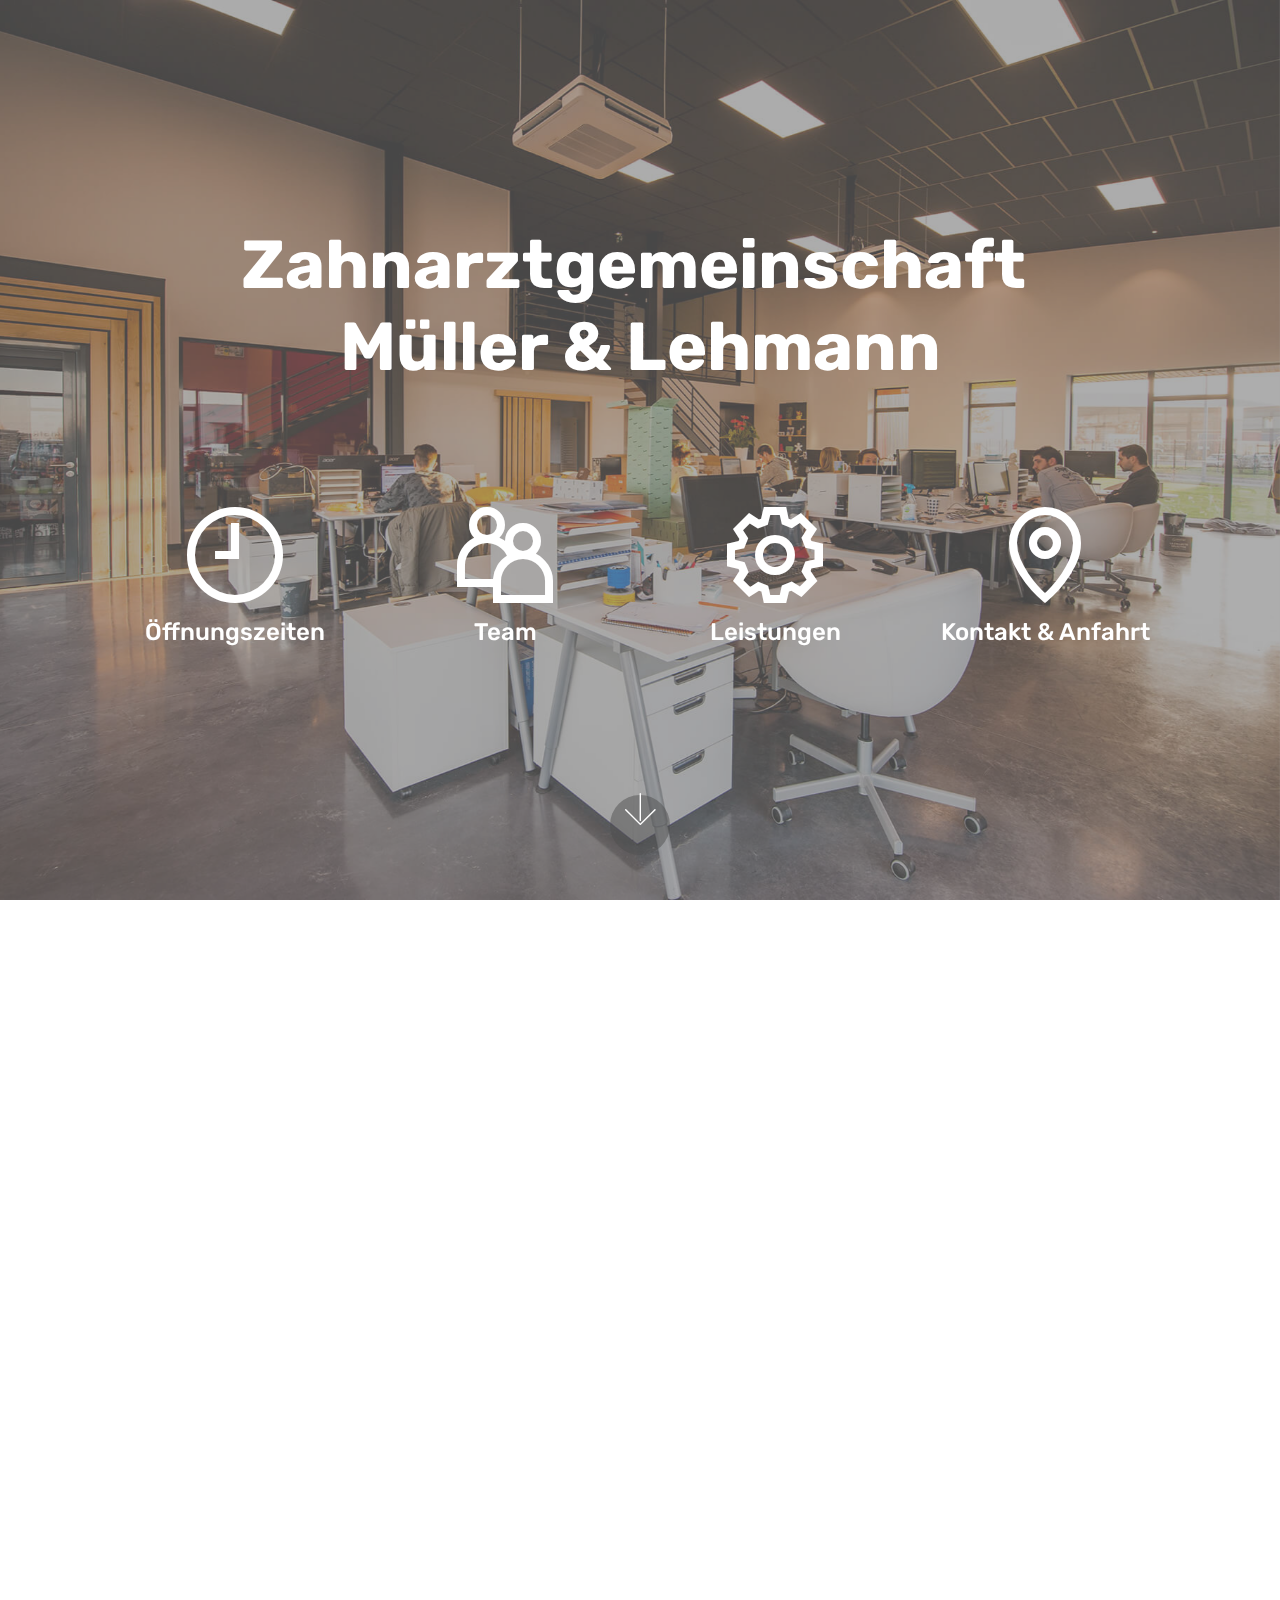
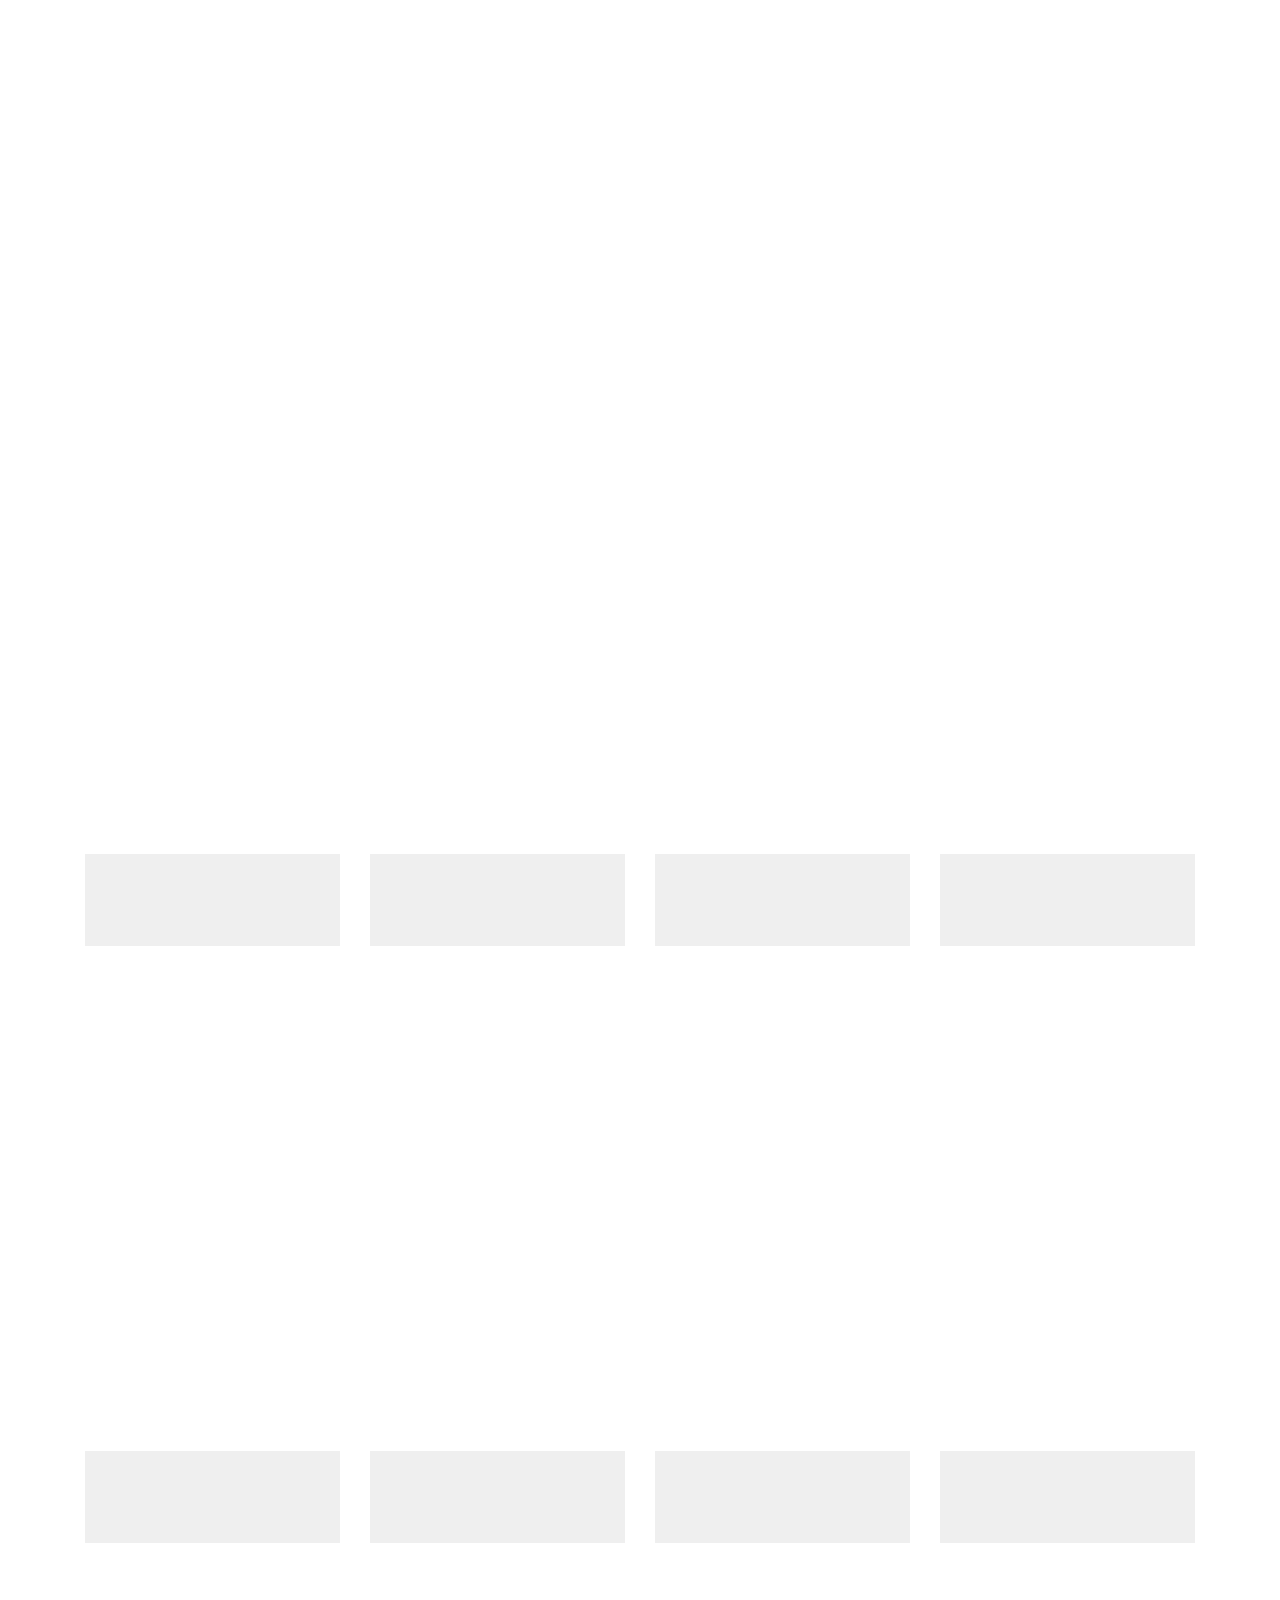
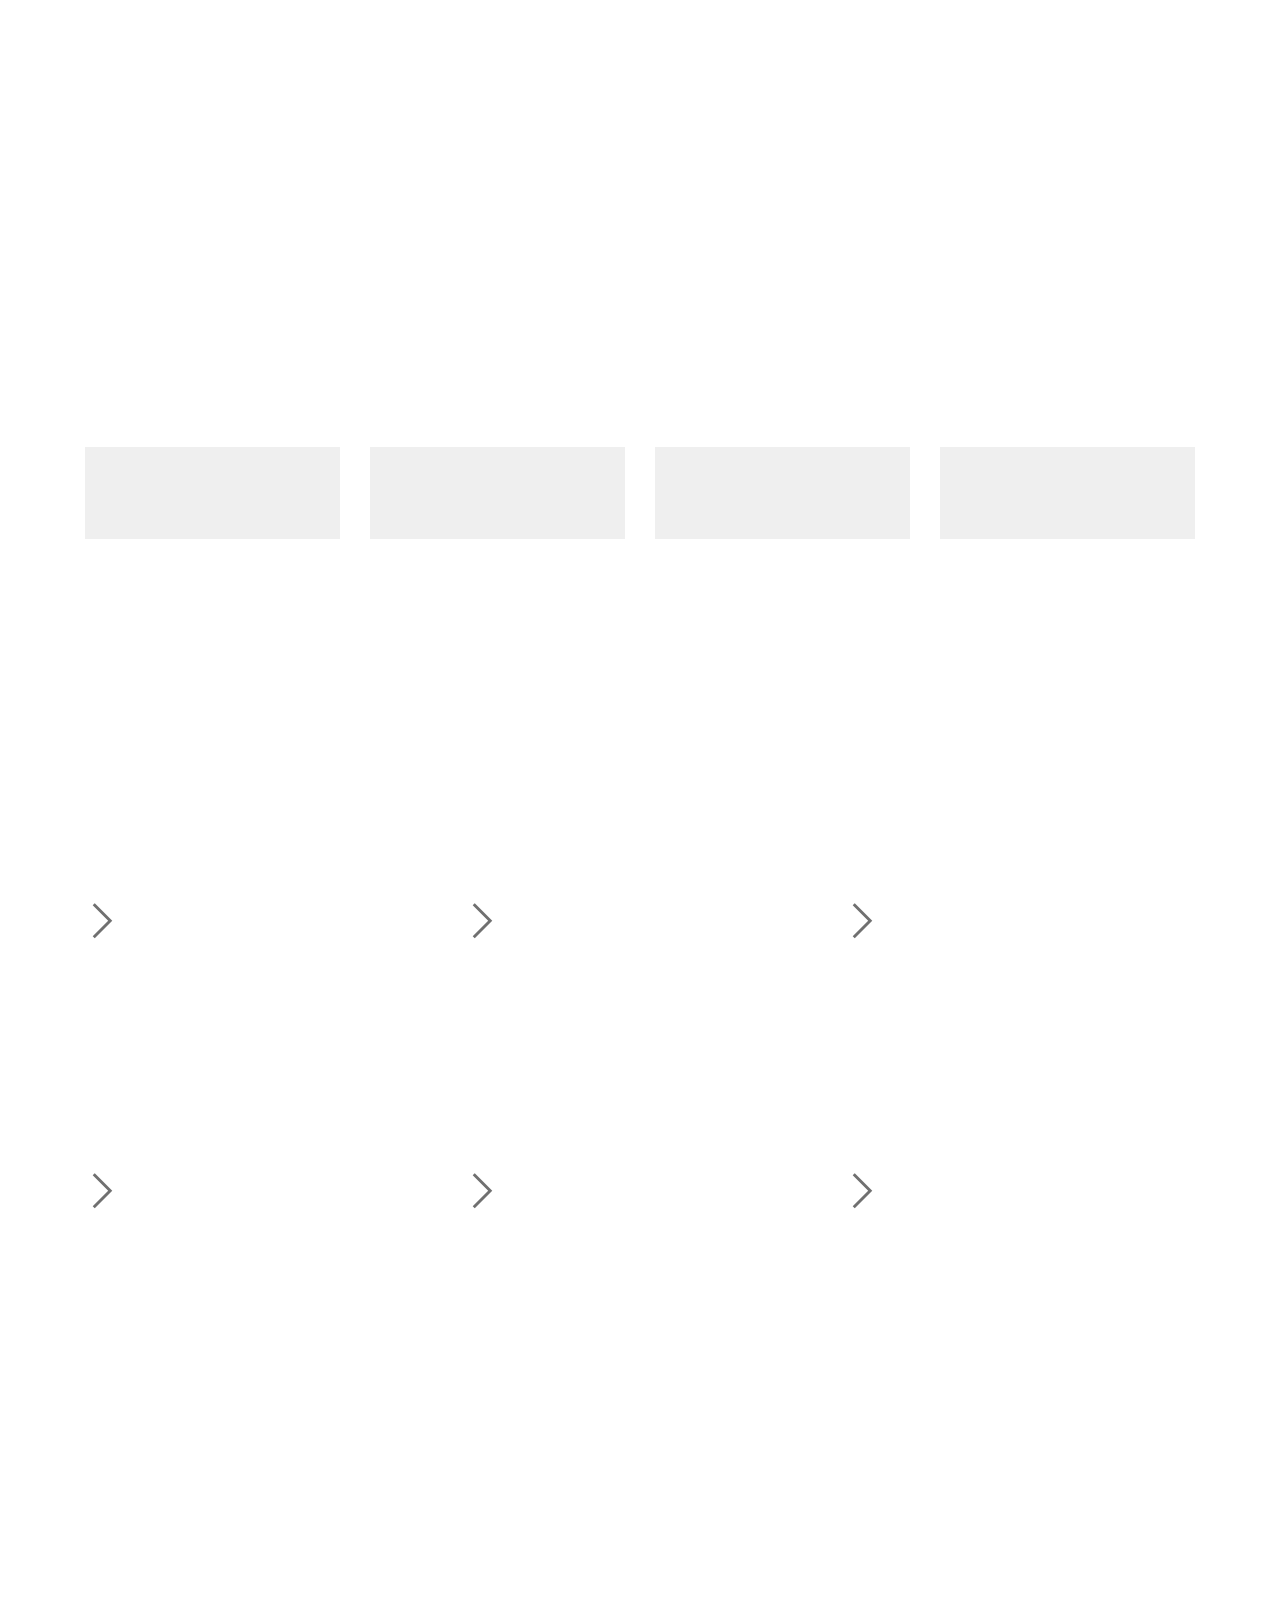
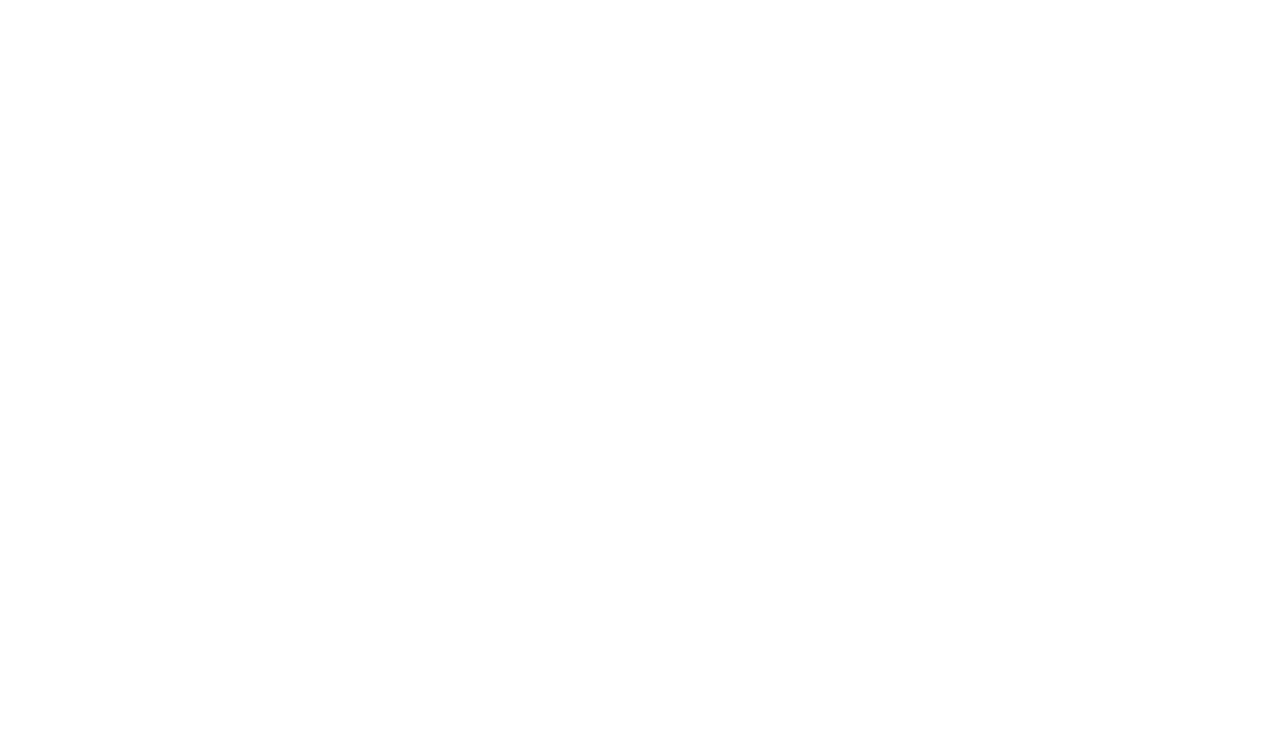
<file: index.html>
<!DOCTYPE html>
<html  >
<head>
  <!-- Site made with Mobirise Website Builder v4.12.3, https://mobirise.com -->
  <meta charset="UTF-8">
  <meta http-equiv="X-UA-Compatible" content="IE=edge">
  <meta name="generator" content="Mobirise v4.12.3, mobirise.com">
  <meta name="viewport" content="width=device-width, initial-scale=1, minimum-scale=1">
  <link rel="shortcut icon" href="assets/images/logo4.png" type="image/x-icon">
  <meta name="description" content="">
  
  
  <title>Home</title>
  <link rel="stylesheet" href="assets/web/assets/mobirise-icons2/mobirise2.css">
  <link rel="stylesheet" href="assets/web/assets/mobirise-icons/mobirise-icons.css">
  <link rel="stylesheet" href="assets/bootstrap/css/bootstrap.min.css">
  <link rel="stylesheet" href="assets/bootstrap/css/bootstrap-grid.min.css">
  <link rel="stylesheet" href="assets/bootstrap/css/bootstrap-reboot.min.css">
  <link rel="stylesheet" href="assets/tether/tether.min.css">
  <link rel="stylesheet" href="assets/animatecss/animate.min.css">
  <link rel="stylesheet" href="assets/socicon/css/styles.css">
  <link rel="stylesheet" href="assets/theme/css/style.css">
  <link rel="preload" as="style" href="assets/mobirise/css/mbr-additional.css"><link rel="stylesheet" href="assets/mobirise/css/mbr-additional.css" type="text/css">
  
  
  
</head>
<body>
  <section class="header12 cid-rZaqSTxww3 mbr-fullscreen mbr-parallax-background" id="header12-a">

    

    <div class="mbr-overlay" style="opacity: 0.6; background-color: rgb(118, 118, 118);">
    </div>

    <div class="container  ">
            <div class="media-container">
                <div class="col-md-12 align-center">
                    <h1 class="mbr-section-title pb-3 mbr-white mbr-bold mbr-fonts-style display-1">Zahnarztgemeinschaft&nbsp;<br>Müller &amp; Lehmann</h1>
                    <p class="mbr-text pb-3 mbr-white mbr-fonts-style display-5"></p>
                    

                    <div class="icons-media-container mbr-white">
                        <div class="card col-12 col-md-6 col-lg-3">
                            <div class="icon-block">
                            <a href="index.html#features11-l">
                                <span class="mbr-iconfont mobi-mbri-clock mobi-mbri"></span>
                            </a>
                            </div>
                            <h5 class="mbr-fonts-style display-5">Öffnungszeiten</h5>
                        </div>

                        <div class="card col-12 col-md-6 col-lg-3">
                            <div class="icon-block">
                                <a href="index.html#team1-f">
                                    <span class="mbr-iconfont mobi-mbri-users mobi-mbri" style="color: rgb(255, 255, 255); fill: rgb(255, 255, 255);"></span>
                                </a>
                            </div>
                            <h5 class="mbr-fonts-style display-5">Team</h5>
                        </div>

                        <div class="card col-12 col-md-6 col-lg-3">
                            <div class="icon-block">
                                <a href="index.html#content4-p">
                                    <span class="mbr-iconfont mobi-mbri-setting mobi-mbri"></span>
                                </a>
                            </div>
                            <h5 class="mbr-fonts-style display-5">Leistungen</h5>
                        </div>

                        <div class="card col-12 col-md-6 col-lg-3">
                            <div class="icon-block">
                                <a href="index.html#contacts1-y">
                                    <span class="mbr-iconfont mobi-mbri-map-pin mobi-mbri"></span>
                                </a>
                            </div>
                            <h5 class="mbr-fonts-style display-5">Kontakt &amp; Anfahrt</h5>
                        </div>
                    </div>
                </div>
            </div>
    </div>

    <div class="mbr-arrow hidden-sm-down" aria-hidden="true">
        <a href="#next">
            <i class="mbri-down mbr-iconfont"></i>
        </a>
    </div>
</section>

<section class="engine"><a href="https://mobirise.info/h">create your own web page for free</a></section><section class="features11 cid-rZaz01Tu58" id="features11-l">

    

    

    <div class="container">   
        <div class="col-md-12">
            <div class="media-container-row">
                <div class="mbr-figure m-auto" style="width: 50%;">
                    <img src="assets/images/background9.jpg" alt="Mobirise" title="">
                </div>
                <div class=" align-left aside-content">
                    <h2 class="mbr-title pt-2 mbr-fonts-style display-2">
                        Öffnungszeiten</h2>
                    <div class="mbr-section-text">
                        
                    </div>

                    <div class="block-content">
                        <div class="card p-3 pr-3">
                            <div class="media">
                                     
                                <div class="media-body">
                                    
                                </div>
                            </div>                

                            <div class="card-box">
                                <p class="block-text mbr-fonts-style display-5"><strong>Montag</strong>: &nbsp; &nbsp; &nbsp; &nbsp; &nbsp; &nbsp; &nbsp; &nbsp; &nbsp; &nbsp; &nbsp; &nbsp; &nbsp; &nbsp; &nbsp;08:00 - 16:00 Uhr<br><strong>Dienstag</strong>: &nbsp; &nbsp; &nbsp; &nbsp; &nbsp; &nbsp; &nbsp; &nbsp; &nbsp; &nbsp; &nbsp; &nbsp; &nbsp; 08:00 - 16:00 Uhr<br><strong>Mittwoch</strong>: &nbsp; &nbsp; &nbsp; &nbsp; &nbsp; &nbsp; &nbsp; &nbsp; &nbsp; &nbsp; &nbsp; &nbsp; &nbsp;08:00 - 16:00 Uhr<br><strong>Donnerstag</strong>: &nbsp; &nbsp; &nbsp; &nbsp; &nbsp; &nbsp; &nbsp; &nbsp; &nbsp; &nbsp; 08:00 - 16:00 Uhr<br><strong>Freitag</strong>: &nbsp; &nbsp; &nbsp; &nbsp; &nbsp; &nbsp; &nbsp; &nbsp; &nbsp; &nbsp; &nbsp; &nbsp; &nbsp; &nbsp; &nbsp;08:00 - 16:00 Uhr<br><strong>Samstag</strong>: &nbsp; &nbsp; &nbsp; &nbsp; &nbsp; &nbsp; &nbsp; &nbsp; &nbsp; &nbsp; &nbsp; &nbsp; &nbsp; &nbsp; &nbsp; geschlossen<br><strong>Sonntag</strong>: &nbsp; &nbsp; &nbsp; &nbsp; &nbsp; &nbsp; &nbsp; &nbsp; &nbsp; &nbsp; &nbsp; &nbsp; &nbsp; &nbsp; &nbsp; &nbsp;geschlossen<br><strong><br></strong><br><strong>Terminvereinbarung</strong>: &nbsp; &nbsp; 033979 / 14216</p>
                            </div>
                        </div>

                        
                    </div>
                </div>
            </div>
        </div> 
    </div>          
</section>

<section class="team1 cid-rZawg5cHCc" id="team1-f">
    
    
    
    <div class="container align-center">
        <h2 class="pb-3 mbr-fonts-style mbr-section-title display-2">
            UNSER TOLLES TEAM
        </h2>
        <h3 class="pb-5 mbr-section-subtitle mbr-fonts-style mbr-light display-5">
            Klicken Sie auf den Icon oder den Text, um ihn zu bearbeiten oder zu stylen. Klicken Sie auf den blauen Zahnrad-Button in der rechten oberen Ecke, um den Text zu verbergen/anzuzeigen, den Hintergrund des Blocks oder der Karte oder die Anzeit der Icons zu ändern.
        </h3>
        <div class="row media-row">
            
        <div class="team-item col-lg-3 col-md-6">
                <div class="item-image">
                    <img src="assets/images/face3.jpg" alt="" title="">
                </div>
                <div class="item-caption py-3">
                    <div class="item-name px-2">
                        <p class="mbr-fonts-style display-5">Uta Müller</p>
                    </div>
                    <div class="item-role px-2">
                        <p>Kinder-Zahnärztin</p>
                    </div>
                    
                </div>
            </div><div class="team-item col-lg-3 col-md-6">
                <div class="item-image">
                    <img src="assets/images/face2.jpg" alt="" title="">
                </div>
                <div class="item-caption py-3">
                    <div class="item-name px-2">
                        <p class="mbr-fonts-style display-5">Petra Lehmann</p>
                    </div>
                    <div class="item-role px-2">
                        <p>Zahnärztin</p>
                    </div>
                    
                </div>
            </div><div class="team-item col-lg-3 col-md-6">
                <div class="item-image">
                    <img src="assets/images/face3.jpg" alt="" title="">
                </div>
                <div class="item-caption py-3">
                    <div class="item-name px-2">
                        <p class="mbr-fonts-style display-5">Herbert Müller</p>
                    </div>
                    <div class="item-role px-2">
                        <p>Zahnarzt</p>
                    </div>
                    
                </div>
            </div><div class="team-item col-lg-3 col-md-6">
                <div class="item-image">
                    <img src="assets/images/face3.jpg" alt="" title="">
                </div>
                <div class="item-caption py-3">
                    <div class="item-name px-2">
                        <p class="mbr-fonts-style display-5">Martina Benn</p>
                    </div>
                    <div class="item-role px-2">
                        <p>Zahnärztin</p>
                    </div>
                    
                </div>
            </div></div>    
    </div>
</section>

<section class="team1 cid-rZaxj5nh6B" id="team1-j">
    
    
    
    <div class="container align-center">
        
        
        <div class="row media-row">
            
        <div class="team-item col-lg-3 col-md-6">
                <div class="item-image">
                    <img src="assets/images/face3.jpg" alt="" title="">
                </div>
                <div class="item-caption py-3">
                    <div class="item-name px-2">
                        <p class="mbr-fonts-style display-5">
                           Steven Bruce</p>
                    </div>
                    <div class="item-role px-2">
                        <p>Entwickler</p>
                    </div>
                    
                </div>
            </div><div class="team-item col-lg-3 col-md-6">
                <div class="item-image">
                    <img src="assets/images/face2.jpg" alt="" title="">
                </div>
                <div class="item-caption py-3">
                    <div class="item-name px-2">
                        <p class="mbr-fonts-style display-5">
                           Anissa Fisher</p>
                    </div>
                    <div class="item-role px-2">
                        <p>Entwickler</p>
                    </div>
                    
                </div>
            </div><div class="team-item col-lg-3 col-md-6">
                <div class="item-image">
                    <img src="assets/images/face3.jpg" alt="" title="">
                </div>
                <div class="item-caption py-3">
                    <div class="item-name px-2">
                        <p class="mbr-fonts-style display-5">
                           Thomas Long</p>
                    </div>
                    <div class="item-role px-2">
                        <p>Entwickler</p>
                    </div>
                    
                </div>
            </div><div class="team-item col-lg-3 col-md-6">
                <div class="item-image">
                    <img src="assets/images/face3.jpg" alt="" title="">
                </div>
                <div class="item-caption py-3">
                    <div class="item-name px-2">
                        <p class="mbr-fonts-style display-5">
                           Thomas Long</p>
                    </div>
                    <div class="item-role px-2">
                        <p>Entwickler</p>
                    </div>
                    
                </div>
            </div></div>    
    </div>
</section>

<section class="team1 cid-rZawgHGHuR" id="team1-g">
    
    
    
    <div class="container align-center">
        
        
        <div class="row media-row">
            
        <div class="team-item col-lg-3 col-md-6">
                <div class="item-image">
                    <img src="assets/images/face3.jpg" alt="" title="">
                </div>
                <div class="item-caption py-3">
                    <div class="item-name px-2">
                        <p class="mbr-fonts-style display-5">
                           Steven Bruce</p>
                    </div>
                    <div class="item-role px-2">
                        <p>Entwickler</p>
                    </div>
                    
                </div>
            </div><div class="team-item col-lg-3 col-md-6">
                <div class="item-image">
                    <img src="assets/images/face2.jpg" alt="" title="">
                </div>
                <div class="item-caption py-3">
                    <div class="item-name px-2">
                        <p class="mbr-fonts-style display-5">
                           Anissa Fisher</p>
                    </div>
                    <div class="item-role px-2">
                        <p>Entwickler</p>
                    </div>
                    
                </div>
            </div><div class="team-item col-lg-3 col-md-6">
                <div class="item-image">
                    <img src="assets/images/face3.jpg" alt="" title="">
                </div>
                <div class="item-caption py-3">
                    <div class="item-name px-2">
                        <p class="mbr-fonts-style display-5">
                           Thomas Long</p>
                    </div>
                    <div class="item-role px-2">
                        <p>Entwickler</p>
                    </div>
                    
                </div>
            </div><div class="team-item col-lg-3 col-md-6">
                <div class="item-image">
                    <img src="assets/images/face3.jpg" alt="" title="">
                </div>
                <div class="item-caption py-3">
                    <div class="item-name px-2">
                        <p class="mbr-fonts-style display-5">
                           Thomas Long</p>
                    </div>
                    <div class="item-role px-2">
                        <p>Entwickler</p>
                    </div>
                    
                </div>
            </div></div>    
    </div>
</section>

<section class="mbr-section content4 cid-rZaDftC0zW" id="content4-p">

    

    <div class="container">
        <div class="media-container-row">
            <div class="title col-12 col-md-8">
                <h2 class="align-center pb-3 mbr-fonts-style display-2">Unsere Leistungen</h2>
                
                
            </div>
        </div>
    </div>
</section>

<section class="features10 cid-rZaBNByAmW" id="features10-m">

    

    
    <div class="container">
        <div class="row justify-content-center">
            <div class="card p-3 col-12 col-md-6 col-lg-4">
                <div class="media mb-3">
                    <div class="card-img align-self-center">
                        <span class="mbr-iconfont mobi-mbri-arrow-next mobi-mbri" style="font-size: 35px;"></span>
                    </div>
                    <h4 class="card-title media-body py-3 mbr-fonts-style display-7">Prophylaxe</h4>
                </div>
                <div class="card-box">
                    <p class="mbr-text mbr-fonts-style display-7">
                       Mobirise ist ein leicher Website-Baukasten – ziehen Sie einfach Elemente auf Ihre Seite, fügen Sie den Content hinzu und designen Sie ihn so, wie Sie sich das wünschen.  <a href="https://mobirise.co">Mehr Info...</a>
                    </p>
                </div>
            </div>

            <div class="card p-3 col-12 col-md-6 col-lg-4">
                <div class="media mb-3">
                    <div class="card-img align-self-center">
                        <span class="mbr-iconfont mobi-mbri-arrow-next mobi-mbri" style="font-size: 35px;"></span>
                    </div>
                    <h4 class="card-title media-body py-3 mbr-fonts-style display-7">Bohren</h4>
                </div>
                <div class="card-box">
                    <p class="mbr-text mbr-fonts-style display-7">
                       Alle Websites, die mit Mobirise gebaut werden, sind mobil-freundlich. Sie müssen auch keine mobile Version für Ihre Site zusätzlich bauen.  <a href="https://mobirise.co">Mehr Info...</a>
                    </p>
                </div>
            </div>

            <div class="card p-3 col-12 col-md-6 col-lg-4">
                <div class="media mb-3">
                    <div class="card-img align-self-center">
                        <span class="mbr-iconfont mobi-mbri-arrow-next mobi-mbri" style="font-size: 35px;"></span>
                    </div>
                    <h4 class="card-title media-body py-3 mbr-fonts-style display-7">Implantate</h4>
                </div>
                <div class="card-box">
                    <p class="mbr-text mbr-fonts-style display-7">
                       Mobirise verfügt über viele Blocks in vorhandenen Themes. Obwohl diese Blocks bereits voreingestellt sind, sie sind sehr flexibel.  <a href="https://mobirise.co">Mehr Info...</a>
                    </p>
                </div>
            </div>

            
        </div>
    </div>
</section>

<section class="features10 cid-rZaDzL1z0o" id="features10-r">

    

    
    <div class="container">
        <div class="row justify-content-center">
            <div class="card p-3 col-12 col-md-6 col-lg-4">
                <div class="media mb-3">
                    <div class="card-img align-self-center">
                        <span class="mbr-iconfont mobi-mbri-arrow-next mobi-mbri" style="font-size: 35px;"></span>
                    </div>
                    <h4 class="card-title media-body py-3 mbr-fonts-style display-7">Zahnspangen</h4>
                </div>
                <div class="card-box">
                    <p class="mbr-text mbr-fonts-style display-7">
                       Mobirise ist ein leicher Website-Baukasten – ziehen Sie einfach Elemente auf Ihre Seite, fügen Sie den Content hinzu und designen Sie ihn so, wie Sie sich das wünschen.  <a href="https://mobirise.co">Mehr Info...</a>
                    </p>
                </div>
            </div>

            <div class="card p-3 col-12 col-md-6 col-lg-4">
                <div class="media mb-3">
                    <div class="card-img align-self-center">
                        <span class="mbr-iconfont mobi-mbri-arrow-next mobi-mbri" style="font-size: 35px;"></span>
                    </div>
                    <h4 class="card-title media-body py-3 mbr-fonts-style display-7">Dinge die Geld kosten</h4>
                </div>
                <div class="card-box">
                    <p class="mbr-text mbr-fonts-style display-7">
                       Alle Websites, die mit Mobirise gebaut werden, sind mobil-freundlich. Sie müssen auch keine mobile Version für Ihre Site zusätzlich bauen.  <a href="https://mobirise.co">Mehr Info...</a>
                    </p>
                </div>
            </div>

            <div class="card p-3 col-12 col-md-6 col-lg-4">
                <div class="media mb-3">
                    <div class="card-img align-self-center">
                        <span class="mbr-iconfont mobi-mbri-arrow-next mobi-mbri" style="font-size: 35px;"></span>
                    </div>
                    <h4 class="card-title media-body py-3 mbr-fonts-style display-7">Mehr Dinge, die Geld kosten</h4>
                </div>
                <div class="card-box">
                    <p class="mbr-text mbr-fonts-style display-7">
                       Mobirise verfügt über viele Blocks in vorhandenen Themes. Obwohl diese Blocks bereits voreingestellt sind, sie sind sehr flexibel.  <a href="https://mobirise.co">Mehr Info...</a>
                    </p>
                </div>
            </div>

            
        </div>
    </div>
</section>

<section class="mbr-section contacts1 cid-rZaHayZqZ5" id="contacts1-y">
    <!---->
    
    <!---->
    <!--Overlay-->
    
    <!--Container-->
    <div class="container">
        <div class="row">
            <!--Titles-->
            <div class="title col-12">
                <h2 class="align-left mbr-fonts-style display-2">Kontakt &amp; Anfahrt</h2>
                
            </div>
            <!--Left-->
            <div class="col-12 col-md-6">
                <div class="left-block wrapper">
                    <div class="b b-adress">
                        <h5 class="align-left mbr-fonts-style m-0 display-5">
                            <br>Addresse:
                        </h5>
                        <p class="mbr-text align-left mbr-fonts-style display-7">Zahnarztgemeinschaft Müller &amp; Lehmann<br>Burgwall 7&nbsp;<br>16868 Wusterhausen</p>
                    </div>
                    <div class="b b-phone">
                        <h5 class="align-left mbr-fonts-style m-0 display-5">
                            Telefon:
                        </h5>
                        <p class="mbr-text align-left mbr-fonts-style display-7">033979 / 14216</p>
                    </div>
                    <div class="b b-mail">
                        <h5 class="align-left mbr-fonts-style m-0 display-5">
                            Fax:
                        </h5>
                        <p class="mbr-text align-left mbr-fonts-style display-7">
                            033979 / FAX</p>
                    </div>
                </div>
            </div>
            <!--Right-->
            <div class="col-12 col-md-6">
                <div class="google-map"><iframe frameborder="0" style="border:0" src="https://www.google.com/maps/embed/v1/place?key=AIzaSyAEIpgj38KyLFELm2bK9Y7krBkz1K-cMq8&amp;q=place_id:ChIJIXv5aOQtqUcRw0aEZ0e3ick" allowfullscreen=""></iframe></div>
            </div>
        </div>
    </div>
</section>

<section once="footers" class="cid-rZaKkCsMtm mbr-reveal" id="footer7-12">

    

    

    <div class="container">
        <div class="media-container-row align-center mbr-white">
            <div class="row row-links">
                <ul class="foot-menu">
                    
                    
                    
                    
                    
                <li class="foot-menu-item mbr-fonts-style display-7"><a class="mbr-bold text-black" href="page1.html" target="_blank">Impressum</a></li></ul>
            </div>
            
            <div class="row row-copirayt">
                <p class="mbr-text mb-0 mbr-fonts-style mbr-white align-center display-7">
                    © Copyright 2020 Sebastian Müller - Alle Rechte vorbehalten</p>
            </div>
        </div>
    </div>
</section>


  <script src="assets/web/assets/jquery/jquery.min.js"></script>
  <script src="assets/popper/popper.min.js"></script>
  <script src="assets/bootstrap/js/bootstrap.min.js"></script>
  <script src="assets/smoothscroll/smooth-scroll.js"></script>
  <script src="assets/tether/tether.min.js"></script>
  <script src="assets/parallax/jarallax.min.js"></script>
  <script src="assets/viewportchecker/jquery.viewportchecker.js"></script>
  <script src="assets/vimeoplayer/jquery.mb.vimeo_player.js"></script>
  <script src="assets/theme/js/script.js"></script>
  
  
  <input name="animation" type="hidden">
  </body>
</html>
</file>
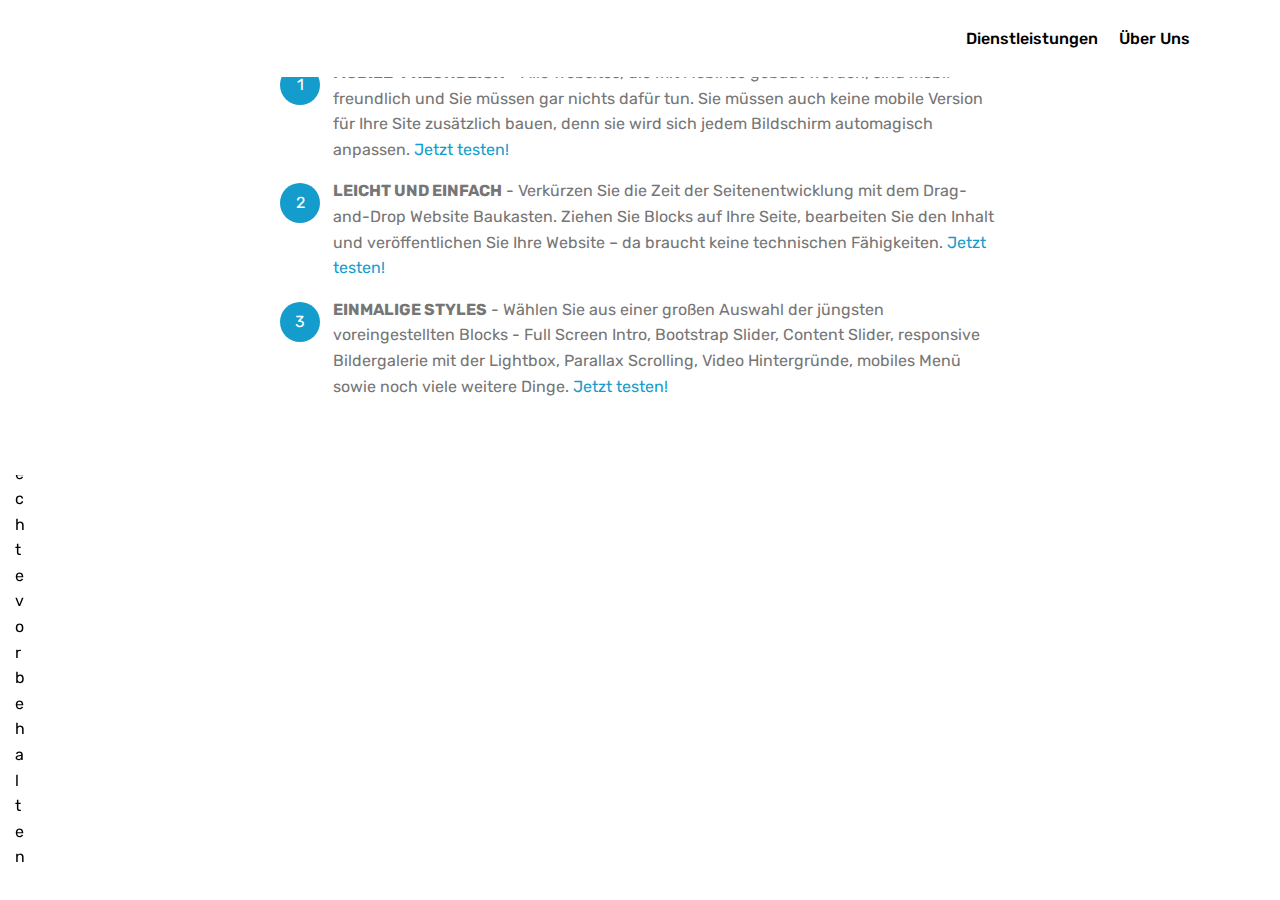
<file: page1.html>
<!DOCTYPE html>
<html  >
<head>
  <!-- Site made with Mobirise Website Builder v4.12.3, https://mobirise.com -->
  <meta charset="UTF-8">
  <meta http-equiv="X-UA-Compatible" content="IE=edge">
  <meta name="generator" content="Mobirise v4.12.3, mobirise.com">
  <meta name="viewport" content="width=device-width, initial-scale=1, minimum-scale=1">
  <link rel="shortcut icon" href="assets/images/logo4.png" type="image/x-icon">
  <meta name="description" content="Website Builder Description">
  
  
  <title>Impressum</title>
  <link rel="stylesheet" href="assets/web/assets/mobirise-icons/mobirise-icons.css">
  <link rel="stylesheet" href="assets/bootstrap/css/bootstrap.min.css">
  <link rel="stylesheet" href="assets/bootstrap/css/bootstrap-grid.min.css">
  <link rel="stylesheet" href="assets/bootstrap/css/bootstrap-reboot.min.css">
  <link rel="stylesheet" href="assets/socicon/css/styles.css">
  <link rel="stylesheet" href="assets/tether/tether.min.css">
  <link rel="stylesheet" href="assets/animatecss/animate.min.css">
  <link rel="stylesheet" href="assets/dropdown/css/style.css">
  <link rel="stylesheet" href="assets/theme/css/style.css">
  <link rel="preload" as="style" href="assets/mobirise/css/mbr-additional.css"><link rel="stylesheet" href="assets/mobirise/css/mbr-additional.css" type="text/css">
  
  
  
</head>
<body>
  <section class="menu cid-rZaSAF5dVw" once="menu" id="menu2-15">

    

    <nav class="navbar navbar-expand beta-menu navbar-dropdown align-items-center navbar-fixed-top navbar-toggleable-sm">
        <button class="navbar-toggler navbar-toggler-right" type="button" data-toggle="collapse" data-target="#navbarSupportedContent" aria-controls="navbarSupportedContent" aria-expanded="false" aria-label="Toggle navigation">
            <div class="hamburger">
                <span></span>
                <span></span>
                <span></span>
                <span></span>
            </div>
        </button>
        <div class="menu-logo">
            <div class="navbar-brand">
                
                
            </div>
        </div>
        <div class="collapse navbar-collapse" id="navbarSupportedContent">
            <ul class="navbar-nav nav-dropdown nav-right navbar-nav-top-padding" data-app-modern-menu="true">
                <li class="nav-item">
                    <a class="nav-link link text-black display-4" href="https://mobirise.co">
                        Dienstleistungen
                    </a>
                </li>
                <li class="nav-item">
                    <a class="nav-link link text-black display-4" href="https://mobirise.co">
                        Über Uns
                    </a>
                </li>
            </ul>
            
        </div>
    </nav>
</section>

<section class="engine"><a href="https://mobirise.info/z">best free html templates</a></section><section once="footers" class="cid-rZaKkCsMtm mbr-reveal" id="footer7-13">

    

    

    <div class="container">
        <div class="media-container-row align-center mbr-white">
            <div class="row row-links">
                <ul class="foot-menu">
                    
                    
                    
                    
                    
                <li class="foot-menu-item mbr-fonts-style display-7"><a class="mbr-bold text-black" href="page1.html" target="_blank">Impressum</a></li></ul>
            </div>
            
            <div class="row row-copirayt">
                <p class="mbr-text mb-0 mbr-fonts-style mbr-white align-center display-7">
                    © Copyright 2020 Sebastian Müller - Alle Rechte vorbehalten</p>
            </div>
        </div>
    </div>
</section>

<section class="mbr-section article content11 cid-rZaSvJt8IO" id="content11-14">
     

    <div class="container">
        <div class="media-container-row">
            <div class="mbr-text counter-container col-12 col-md-8 mbr-fonts-style display-7">
                <ol>
                    <li><strong>MOBILE-FREUNDLICH</strong> - Alle Websites, die mit Mobirise gebaut werden, sind mobil-freundlich und Sie müssen gar nichts dafür tun. Sie müssen auch keine mobile Version für Ihre Site zusätzlich bauen, denn sie wird sich jedem Bildschirm automagisch anpassen.  <a href="https://mobirise.co/">Jetzt testen!</a></li>
                    <li><strong>LEICHT UND EINFACH</strong> - Verkürzen Sie die Zeit der Seitenentwicklung mit dem Drag-and-Drop Website Baukasten. Ziehen Sie Blocks auf Ihre Seite, bearbeiten Sie den Inhalt und veröffentlichen Sie Ihre Website – da braucht keine technischen Fähigkeiten.  <a href="https://mobirise.co/">Jetzt testen!</a></li>
                    <li><strong>EINMALIGE STYLES</strong> - Wählen Sie aus einer großen Auswahl der jüngsten voreingestellten Blocks - Full Screen Intro, Bootstrap Slider, Content Slider, responsive Bildergalerie mit der Lightbox, Parallax Scrolling, Video Hintergründe, mobiles Menü sowie noch viele weitere Dinge.  <a href="https://mobirise.co/">Jetzt testen!</a></li>
                </ol>
            </div>
        </div>
    </div>
</section>


  <script src="assets/web/assets/jquery/jquery.min.js"></script>
  <script src="assets/popper/popper.min.js"></script>
  <script src="assets/bootstrap/js/bootstrap.min.js"></script>
  <script src="assets/smoothscroll/smooth-scroll.js"></script>
  <script src="assets/tether/tether.min.js"></script>
  <script src="assets/touchswipe/jquery.touch-swipe.min.js"></script>
  <script src="assets/viewportchecker/jquery.viewportchecker.js"></script>
  <script src="assets/dropdown/js/nav-dropdown.js"></script>
  <script src="assets/dropdown/js/navbar-dropdown.js"></script>
  <script src="assets/theme/js/script.js"></script>
  
  
  <input name="animation" type="hidden">
  </body>
</html>
</file>
<file: assets/web/assets/mobirise-icons2/mobirise2.css>
@font-face {
  font-family: 'Moririse2';
  font-display: swap;
  src:  url('mobirise2.eot?f2bix4');
  src:  url('mobirise2.eot?f2bix4#iefix') format('embedded-opentype'),
    url('mobirise2.ttf?f2bix4') format('truetype'),
    url('mobirise2.woff?f2bix4') format('woff'),
    url('mobirise2.svg?f2bix4#mobirise2') format('svg');
  font-weight: normal;
  font-style: normal;
}

[class^="mobi-"], [class*=" mobi-"] {
  /* use !important to prevent issues with browser extensions that change fonts */
  font-family: 'Moririse2' !important;
  speak: none;
  font-style: normal;
  font-weight: normal;
  font-variant: normal;
  text-transform: none;
  line-height: 1;

  /* Better Font Rendering =========== */
  -webkit-font-smoothing: antialiased;
  -moz-osx-font-smoothing: grayscale;
}

.mobi-mbri-add-submenu:before {
  content: "\e900";
}
.mobi-mbri-alert:before {
  content: "\e901";
}
.mobi-mbri-align-center:before {
  content: "\e902";
}
.mobi-mbri-align-justify:before {
  content: "\e903";
}
.mobi-mbri-align-left:before {
  content: "\e904";
}
.mobi-mbri-align-right:before {
  content: "\e905";
}
.mobi-mbri-android:before {
  content: "\e906";
}
.mobi-mbri-apple:before {
  content: "\e907";
}
.mobi-mbri-arrow-down:before {
  content: "\e908";
}
.mobi-mbri-arrow-next:before {
  content: "\e909";
}
.mobi-mbri-arrow-prev:before {
  content: "\e90a";
}
.mobi-mbri-arrow-up:before {
  content: "\e90b";
}
.mobi-mbri-bold:before {
  content: "\e90c";
}
.mobi-mbri-bookmark:before {
  content: "\e90d";
}
.mobi-mbri-bootstrap:before {
  content: "\e90e";
}
.mobi-mbri-briefcase:before {
  content: "\e90f";
}
.mobi-mbri-browse:before {
  content: "\e910";
}
.mobi-mbri-bulleted-list:before {
  content: "\e911";
}
.mobi-mbri-calendar:before {
  content: "\e912";
}
.mobi-mbri-camera:before {
  content: "\e913";
}
.mobi-mbri-cart-add:before {
  content: "\e914";
}
.mobi-mbri-cart-full:before {
  content: "\e915";
}
.mobi-mbri-cash:before {
  content: "\e916";
}
.mobi-mbri-change-style:before {
  content: "\e917";
}
.mobi-mbri-chat:before {
  content: "\e918";
}
.mobi-mbri-clock:before {
  content: "\e919";
}
.mobi-mbri-close:before {
  content: "\e91a";
}
.mobi-mbri-cloud:before {
  content: "\e91b";
}
.mobi-mbri-code:before {
  content: "\e91c";
}
.mobi-mbri-contact-form:before {
  content: "\e91d";
}
.mobi-mbri-credit-card:before {
  content: "\e91e";
}
.mobi-mbri-cursor-click:before {
  content: "\e91f";
}
.mobi-mbri-cust-feedback:before {
  content: "\e920";
}
.mobi-mbri-database:before {
  content: "\e921";
}
.mobi-mbri-delivery:before {
  content: "\e922";
}
.mobi-mbri-desktop:before {
  content: "\e923";
}
.mobi-mbri-devices:before {
  content: "\e924";
}
.mobi-mbri-down:before {
  content: "\e925";
}
.mobi-mbri-download-2:before {
  content: "\e926";
}
.mobi-mbri-download:before {
  content: "\e927";
}
.mobi-mbri-drag-n-drop-2:before {
  content: "\e928";
}
.mobi-mbri-drag-n-drop:before {
  content: "\e929";
}
.mobi-mbri-edit-2:before {
  content: "\e92a";
}
.mobi-mbri-edit:before {
  content: "\e92b";
}
.mobi-mbri-error:before {
  content: "\e92c";
}
.mobi-mbri-extension:before {
  content: "\e92d";
}
.mobi-mbri-features:before {
  content: "\e92e";
}
.mobi-mbri-file:before {
  content: "\e92f";
}
.mobi-mbri-flag:before {
  content: "\e930";
}
.mobi-mbri-folder:before {
  content: "\e931";
}
.mobi-mbri-gift:before {
  content: "\e932";
}
.mobi-mbri-github:before {
  content: "\e933";
}
.mobi-mbri-globe-2:before {
  content: "\e934";
}
.mobi-mbri-globe:before {
  content: "\e935";
}
.mobi-mbri-growing-chart:before {
  content: "\e936";
}
.mobi-mbri-hearth:before {
  content: "\e937";
}
.mobi-mbri-help:before {
  content: "\e938";
}
.mobi-mbri-home:before {
  content: "\e939";
}
.mobi-mbri-hot-cup:before {
  content: "\e93a";
}
.mobi-mbri-idea:before {
  content: "\e93b";
}
.mobi-mbri-image-gallery:before {
  content: "\e93c";
}
.mobi-mbri-image-slider:before {
  content: "\e93d";
}
.mobi-mbri-info:before {
  content: "\e93e";
}
.mobi-mbri-italic:before {
  content: "\e93f";
}
.mobi-mbri-key:before {
  content: "\e940";
}
.mobi-mbri-laptop:before {
  content: "\e941";
}
.mobi-mbri-layers:before {
  content: "\e942";
}
.mobi-mbri-left-right:before {
  content: "\e943";
}
.mobi-mbri-left:before {
  content: "\e944";
}
.mobi-mbri-letter:before {
  content: "\e945";
}
.mobi-mbri-like:before {
  content: "\e946";
}
.mobi-mbri-link:before {
  content: "\e947";
}
.mobi-mbri-lock:before {
  content: "\e948";
}
.mobi-mbri-login:before {
  content: "\e949";
}
.mobi-mbri-logout:before {
  content: "\e94a";
}
.mobi-mbri-magic-stick:before {
  content: "\e94b";
}
.mobi-mbri-map-pin:before {
  content: "\e94c";
}
.mobi-mbri-menu:before {
  content: "\e94d";
}
.mobi-mbri-mobile-2:before {
  content: "\e94e";
}
.mobi-mbri-mobile-horizontal:before {
  content: "\e94f";
}
.mobi-mbri-mobile:before {
  content: "\e950";
}
.mobi-mbri-mobirise:before {
  content: "\e951";
}
.mobi-mbri-more-horizontal:before {
  content: "\e952";
}
.mobi-mbri-more-vertical:before {
  content: "\e953";
}
.mobi-mbri-music:before {
  content: "\e954";
}
.mobi-mbri-new-file:before {
  content: "\e955";
}
.mobi-mbri-numbered-list:before {
  content: "\e956";
}
.mobi-mbri-opened-folder:before {
  content: "\e957";
}
.mobi-mbri-pages:before {
  content: "\e958";
}
.mobi-mbri-paper-plane:before {
  content: "\e959";
}
.mobi-mbri-paperclip:before {
  content: "\e95a";
}
.mobi-mbri-phone:before {
  content: "\e95b";
}
.mobi-mbri-photo:before {
  content: "\e95c";
}
.mobi-mbri-photos:before {
  content: "\e95d";
}
.mobi-mbri-pin:before {
  content: "\e95e";
}
.mobi-mbri-play:before {
  content: "\e95f";
}
.mobi-mbri-plus:before {
  content: "\e960";
}
.mobi-mbri-preview:before {
  content: "\e961";
}
.mobi-mbri-print:before {
  content: "\e962";
}
.mobi-mbri-protect:before {
  content: "\e963";
}
.mobi-mbri-question:before {
  content: "\e964";
}
.mobi-mbri-quote-left:before {
  content: "\e965";
}
.mobi-mbri-quote-right:before {
  content: "\e966";
}
.mobi-mbri-redo:before {
  content: "\e967";
}
.mobi-mbri-refresh:before {
  content: "\e968";
}
.mobi-mbri-responsive-2:before {
  content: "\e969";
}
.mobi-mbri-responsive:before {
  content: "\e96a";
}
.mobi-mbri-right:before {
  content: "\e96b";
}
.mobi-mbri-rocket:before {
  content: "\e96c";
}
.mobi-mbri-sad-face:before {
  content: "\e96d";
}
.mobi-mbri-sale:before {
  content: "\e96e";
}
.mobi-mbri-save:before {
  content: "\e96f";
}
.mobi-mbri-search:before {
  content: "\e970";
}
.mobi-mbri-setting-2:before {
  content: "\e971";
}
.mobi-mbri-setting-3:before {
  content: "\e972";
}
.mobi-mbri-setting:before {
  content: "\e973";
}
.mobi-mbri-share:before {
  content: "\e974";
}
.mobi-mbri-shopping-bag:before {
  content: "\e975";
}
.mobi-mbri-shopping-basket:before {
  content: "\e976";
}
.mobi-mbri-shopping-cart:before {
  content: "\e977";
}
.mobi-mbri-sites:before {
  content: "\e978";
}
.mobi-mbri-smile-face:before {
  content: "\e979";
}
.mobi-mbri-speed:before {
  content: "\e97a";
}
.mobi-mbri-star:before {
  content: "\e97b";
}
.mobi-mbri-success:before {
  content: "\e97c";
}
.mobi-mbri-sun:before {
  content: "\e97d";
}
.mobi-mbri-sun2:before {
  content: "\e97e";
}
.mobi-mbri-tablet-vertical:before {
  content: "\e97f";
}
.mobi-mbri-tablet:before {
  content: "\e980";
}
.mobi-mbri-target:before {
  content: "\e981";
}
.mobi-mbri-timer:before {
  content: "\e982";
}
.mobi-mbri-to-ftp:before {
  content: "\e983";
}
.mobi-mbri-to-local-drive:before {
  content: "\e984";
}
.mobi-mbri-touch-swipe:before {
  content: "\e985";
}
.mobi-mbri-touch:before {
  content: "\e986";
}
.mobi-mbri-trash:before {
  content: "\e987";
}
.mobi-mbri-underline:before {
  content: "\e988";
}
.mobi-mbri-undo:before {
  content: "\e989";
}
.mobi-mbri-unlink:before {
  content: "\e98a";
}
.mobi-mbri-unlock:before {
  content: "\e98b";
}
.mobi-mbri-up-down:before {
  content: "\e98c";
}
.mobi-mbri-up:before {
  content: "\e98d";
}
.mobi-mbri-update:before {
  content: "\e98e";
}
.mobi-mbri-upload-2:before {
  content: "\e98f";
}
.mobi-mbri-upload:before {
  content: "\e990";
}
.mobi-mbri-user-2:before {
  content: "\e991";
}
.mobi-mbri-user:before {
  content: "\e992";
}
.mobi-mbri-users:before {
  content: "\e993";
}
.mobi-mbri-video-play:before {
  content: "\e994";
}
.mobi-mbri-video:before {
  content: "\e995";
}
.mobi-mbri-watch:before {
  content: "\e996";
}
.mobi-mbri-website-theme-2:before {
  content: "\e997";
}
.mobi-mbri-website-theme:before {
  content: "\e998";
}
.mobi-mbri-wifi:before {
  content: "\e999";
}
.mobi-mbri-windows:before {
  content: "\e99a";
}
.mobi-mbri-zoom-in:before {
  content: "\e99b";
}
.mobi-mbri-zoom-out:before {
  content: "\e99c";
}
</file>
<file: assets/web/assets/mobirise-icons/mobirise-icons.css>
@font-face {
  font-family: 'MobiriseIcons';
  src:  url('mobirise-icons.eot?spat4u');
  src:  url('mobirise-icons.eot?spat4u#iefix') format('embedded-opentype'),
    url('mobirise-icons.ttf?spat4u') format('truetype'),
    url('mobirise-icons.woff?spat4u') format('woff'),
    url('mobirise-icons.svg?spat4u#MobiriseIcons') format('svg');
  font-weight: normal;
  font-style: normal;
  font-display: swap;
}

[class^="mbri-"], [class*=" mbri-"] {
  /* use !important to prevent issues with browser extensions that change fonts */
  font-family: MobiriseIcons !important;
  speak: none;
  font-style: normal;
  font-weight: normal;
  font-variant: normal;
  text-transform: none;
  line-height: 1;

  /* Better Font Rendering =========== */
  -webkit-font-smoothing: antialiased;
  -moz-osx-font-smoothing: grayscale;
}

.mbri-add-submenu:before {
  content: "\e900";
}
.mbri-alert:before {
  content: "\e901";
}
.mbri-align-center:before {
  content: "\e902";
}
.mbri-align-justify:before {
  content: "\e903";
}
.mbri-align-left:before {
  content: "\e904";
}
.mbri-align-right:before {
  content: "\e905";
}
.mbri-android:before {
  content: "\e906";
}
.mbri-apple:before {
  content: "\e907";
}
.mbri-arrow-down:before {
  content: "\e908";
}
.mbri-arrow-next:before {
  content: "\e909";
}
.mbri-arrow-prev:before {
  content: "\e90a";
}
.mbri-arrow-up:before {
  content: "\e90b";
}
.mbri-bold:before {
  content: "\e90c";
}
.mbri-bookmark:before {
  content: "\e90d";
}
.mbri-bootstrap:before {
  content: "\e90e";
}
.mbri-briefcase:before {
  content: "\e90f";
}
.mbri-browse:before {
  content: "\e910";
}
.mbri-bulleted-list:before {
  content: "\e911";
}
.mbri-calendar:before {
  content: "\e912";
}
.mbri-camera:before {
  content: "\e913";
}
.mbri-cart-add:before {
  content: "\e914";
}
.mbri-cart-full:before {
  content: "\e915";
}
.mbri-cash:before {
  content: "\e916";
}
.mbri-change-style:before {
  content: "\e917";
}
.mbri-chat:before {
  content: "\e918";
}
.mbri-clock:before {
  content: "\e919";
}
.mbri-close:before {
  content: "\e91a";
}
.mbri-cloud:before {
  content: "\e91b";
}
.mbri-code:before {
  content: "\e91c";
}
.mbri-contact-form:before {
  content: "\e91d";
}
.mbri-credit-card:before {
  content: "\e91e";
}
.mbri-cursor-click:before {
  content: "\e91f";
}
.mbri-cust-feedback:before {
  content: "\e920";
}
.mbri-database:before {
  content: "\e921";
}
.mbri-delivery:before {
  content: "\e922";
}
.mbri-desktop:before {
  content: "\e923";
}
.mbri-devices:before {
  content: "\e924";
}
.mbri-down:before {
  content: "\e925";
}
.mbri-download:before {
  content: "\e989";
}
.mbri-drag-n-drop:before {
  content: "\e927";
}
.mbri-drag-n-drop2:before {
  content: "\e928";
}
.mbri-edit:before {
  content: "\e929";
}
.mbri-edit2:before {
  content: "\e92a";
}
.mbri-error:before {
  content: "\e92b";
}
.mbri-extension:before {
  content: "\e92c";
}
.mbri-features:before {
  content: "\e92d";
}
.mbri-file:before {
  content: "\e92e";
}
.mbri-flag:before {
  content: "\e92f";
}
.mbri-folder:before {
  content: "\e930";
}
.mbri-gift:before {
  content: "\e931";
}
.mbri-github:before {
  content: "\e932";
}
.mbri-globe:before {
  content: "\e933";
}
.mbri-globe-2:before {
  content: "\e934";
}
.mbri-growing-chart:before {
  content: "\e935";
}
.mbri-hearth:before {
  content: "\e936";
}
.mbri-help:before {
  content: "\e937";
}
.mbri-home:before {
  content: "\e938";
}
.mbri-hot-cup:before {
  content: "\e939";
}
.mbri-idea:before {
  content: "\e93a";
}
.mbri-image-gallery:before {
  content: "\e93b";
}
.mbri-image-slider:before {
  content: "\e93c";
}
.mbri-info:before {
  content: "\e93d";
}
.mbri-italic:before {
  content: "\e93e";
}
.mbri-key:before {
  content: "\e93f";
}
.mbri-laptop:before {
  content: "\e940";
}
.mbri-layers:before {
  content: "\e941";
}
.mbri-left-right:before {
  content: "\e942";
}
.mbri-left:before {
  content: "\e943";
}
.mbri-letter:before {
  content: "\e944";
}
.mbri-like:before {
  content: "\e945";
}
.mbri-link:before {
  content: "\e946";
}
.mbri-lock:before {
  content: "\e947";
}
.mbri-login:before {
  content: "\e948";
}
.mbri-logout:before {
  content: "\e949";
}
.mbri-magic-stick:before {
  content: "\e94a";
}
.mbri-map-pin:before {
  content: "\e94b";
}
.mbri-menu:before {
  content: "\e94c";
}
.mbri-mobile:before {
  content: "\e94d";
}
.mbri-mobile2:before {
  content: "\e94e";
}
.mbri-mobirise:before {
  content: "\e94f";
}
.mbri-more-horizontal:before {
  content: "\e950";
}
.mbri-more-vertical:before {
  content: "\e951";
}
.mbri-music:before {
  content: "\e952";
}
.mbri-new-file:before {
  content: "\e953";
}
.mbri-numbered-list:before {
  content: "\e954";
}
.mbri-opened-folder:before {
  content: "\e955";
}
.mbri-pages:before {
  content: "\e956";
}
.mbri-paper-plane:before {
  content: "\e957";
}
.mbri-paperclip:before {
  content: "\e958";
}
.mbri-photo:before {
  content: "\e959";
}
.mbri-photos:before {
  content: "\e95a";
}
.mbri-pin:before {
  content: "\e95b";
}
.mbri-play:before {
  content: "\e95c";
}
.mbri-plus:before {
  content: "\e95d";
}
.mbri-preview:before {
  content: "\e95e";
}
.mbri-print:before {
  content: "\e95f";
}
.mbri-protect:before {
  content: "\e960";
}
.mbri-question:before {
  content: "\e961";
}
.mbri-quote-left:before {
  content: "\e962";
}
.mbri-quote-right:before {
  content: "\e963";
}
.mbri-refresh:before {
  content: "\e964";
}
.mbri-responsive:before {
  content: "\e965";
}
.mbri-right:before {
  content: "\e966";
}
.mbri-rocket:before {
  content: "\e967";
}
.mbri-sad-face:before {
  content: "\e968";
}
.mbri-sale:before {
  content: "\e969";
}
.mbri-save:before {
  content: "\e96a";
}
.mbri-search:before {
  content: "\e96b";
}
.mbri-setting:before {
  content: "\e96c";
}
.mbri-setting2:before {
  content: "\e96d";
}
.mbri-setting3:before {
  content: "\e96e";
}
.mbri-share:before {
  content: "\e96f";
}
.mbri-shopping-bag:before {
  content: "\e970";
}
.mbri-shopping-basket:before {
  content: "\e971";
}
.mbri-shopping-cart:before {
  content: "\e972";
}
.mbri-sites:before {
  content: "\e973";
}
.mbri-smile-face:before {
  content: "\e974";
}
.mbri-speed:before {
  content: "\e975";
}
.mbri-star:before {
  content: "\e976";
}
.mbri-success:before {
  content: "\e977";
}
.mbri-sun:before {
  content: "\e978";
}
.mbri-sun2:before {
  content: "\e979";
}
.mbri-tablet:before {
  content: "\e97a";
}
.mbri-tablet-vertical:before {
  content: "\e97b";
}
.mbri-target:before {
  content: "\e97c";
}
.mbri-timer:before {
  content: "\e97d";
}
.mbri-to-ftp:before {
  content: "\e97e";
}
.mbri-to-local-drive:before {
  content: "\e97f";
}
.mbri-touch-swipe:before {
  content: "\e980";
}
.mbri-touch:before {
  content: "\e981";
}
.mbri-trash:before {
  content: "\e982";
}
.mbri-underline:before {
  content: "\e983";
}
.mbri-unlink:before {
  content: "\e984";
}
.mbri-unlock:before {
  content: "\e985";
}
.mbri-up-down:before {
  content: "\e986";
}
.mbri-up:before {
  content: "\e987";
}
.mbri-update:before {
  content: "\e988";
}
.mbri-upload:before {
 content: "\e926"; 
}
.mbri-user:before {
  content: "\e98a";
}
.mbri-user2:before {
  content: "\e98b";
}
.mbri-users:before {
  content: "\e98c";
}
.mbri-video:before {
  content: "\e98d";
}
.mbri-video-play:before {
  content: "\e98e";
}
.mbri-watch:before {
  content: "\e98f";
}
.mbri-website-theme:before {
  content: "\e990";
}
.mbri-wifi:before {
  content: "\e991";
}
.mbri-windows:before {
  content: "\e992";
}
.mbri-zoom-out:before {
  content: "\e993";
}
.mbri-redo:before {
  content: "\e994";
}
.mbri-undo:before {
  content: "\e995";
}
</file>
<file: assets/socicon/css/styles.css>
@charset "UTF-8";

@font-face {
  font-family: 'Socicon';
  src:  url('../fonts/socicon.eot');
  src:  url('../fonts/socicon.eot?#iefix') format('embedded-opentype'),
    url('../fonts/socicon.woff2') format('woff2'),
    url('../fonts/socicon.ttf') format('truetype'),
    url('../fonts/socicon.woff') format('woff'),
    url('../fonts/socicon.svg#socicon') format('svg');
  font-weight: normal;
  font-style: normal;
}

[data-icon]:before {
  font-family: "socicon" !important;
  content: attr(data-icon);
  font-style: normal !important;
  font-weight: normal !important;
  font-variant: normal !important;
  text-transform: none !important;
  speak: none;
  line-height: 1;
  -webkit-font-smoothing: antialiased;
  -moz-osx-font-smoothing: grayscale;
}

[class^="socicon-"], [class*=" socicon-"] {
  /* use !important to prevent issues with browser extensions that change fonts */
  font-family: 'Socicon' !important;
  speak: none;
  font-style: normal;
  font-weight: normal;
  font-variant: normal;
  text-transform: none;
  line-height: 1;

  /* Better Font Rendering =========== */
  -webkit-font-smoothing: antialiased;
  -moz-osx-font-smoothing: grayscale;
}

.socicon-eitaa:before {
  content: "\e97c";
}
.socicon-soroush:before {
  content: "\e97d";
}
.socicon-bale:before {
  content: "\e97e";
}
.socicon-zazzle:before {
  content: "\e97b";
}
.socicon-society6:before {
  content: "\e97a";
}
.socicon-redbubble:before {
  content: "\e979";
}
.socicon-avvo:before {
  content: "\e978";
}
.socicon-stitcher:before {
  content: "\e977";
}
.socicon-googlehangouts:before {
  content: "\e974";
}
.socicon-dlive:before {
  content: "\e975";
}
.socicon-vsco:before {
  content: "\e976";
}
.socicon-flipboard:before {
  content: "\e973";
}
.socicon-ubuntu:before {
  content: "\e958";
}
.socicon-artstation:before {
  content: "\e959";
}
.socicon-invision:before {
  content: "\e95a";
}
.socicon-torial:before {
  content: "\e95b";
}
.socicon-collectorz:before {
  content: "\e95c";
}
.socicon-seenthis:before {
  content: "\e95d";
}
.socicon-googleplaymusic:before {
  content: "\e95e";
}
.socicon-debian:before {
  content: "\e95f";
}
.socicon-filmfreeway:before {
  content: "\e960";
}
.socicon-gnome:before {
  content: "\e961";
}
.socicon-itchio:before {
  content: "\e962";
}
.socicon-jamendo:before {
  content: "\e963";
}
.socicon-mix:before {
  content: "\e964";
}
.socicon-sharepoint:before {
  content: "\e965";
}
.socicon-tinder:before {
  content: "\e966";
}
.socicon-windguru:before {
  content: "\e967";
}
.socicon-cdbaby:before {
  content: "\e968";
}
.socicon-elementaryos:before {
  content: "\e969";
}
.socicon-stage32:before {
  content: "\e96a";
}
.socicon-tiktok:before {
  content: "\e96b";
}
.socicon-gitter:before {
  content: "\e96c";
}
.socicon-letterboxd:before {
  content: "\e96d";
}
.socicon-threema:before {
  content: "\e96e";
}
.socicon-splice:before {
  content: "\e96f";
}
.socicon-metapop:before {
  content: "\e970";
}
.socicon-naver:before {
  content: "\e971";
}
.socicon-remote:before {
  content: "\e972";
}
.socicon-internet:before {
  content: "\e957";
}
.socicon-moddb:before {
  content: "\e94b";
}
.socicon-indiedb:before {
  content: "\e94c";
}
.socicon-traxsource:before {
  content: "\e94d";
}
.socicon-gamefor:before {
  content: "\e94e";
}
.socicon-pixiv:before {
  content: "\e94f";
}
.socicon-myanimelist:before {
  content: "\e950";
}
.socicon-blackberry:before {
  content: "\e951";
}
.socicon-wickr:before {
  content: "\e952";
}
.socicon-spip:before {
  content: "\e953";
}
.socicon-napster:before {
  content: "\e954";
}
.socicon-beatport:before {
  content: "\e955";
}
.socicon-hackerone:before {
  content: "\e956";
}
.socicon-hackernews:before {
  content: "\e946";
}
.socicon-smashwords:before {
  content: "\e947";
}
.socicon-kobo:before {
  content: "\e948";
}
.socicon-bookbub:before {
  content: "\e949";
}
.socicon-mailru:before {
  content: "\e94a";
}
.socicon-gitlab:before {
  content: "\e945";
}
.socicon-instructables:before {
  content: "\e944";
}
.socicon-portfolio:before {
  content: "\e943";
}
.socicon-codered:before {
  content: "\e940";
}
.socicon-origin:before {
  content: "\e941";
}
.socicon-nextdoor:before {
  content: "\e942";
}
.socicon-udemy:before {
  content: "\e93f";
}
.socicon-livemaster:before {
  content: "\e93e";
}
.socicon-crunchbase:before {
  content: "\e93b";
}
.socicon-homefy:before {
  content: "\e93c";
}
.socicon-calendly:before {
  content: "\e93d";
}
.socicon-realtor:before {
  content: "\e90f";
}
.socicon-tidal:before {
  content: "\e910";
}
.socicon-qobuz:before {
  content: "\e911";
}
.socicon-natgeo:before {
  content: "\e912";
}
.socicon-mastodon:before {
  content: "\e913";
}
.socicon-unsplash:before {
  content: "\e914";
}
.socicon-homeadvisor:before {
  content: "\e915";
}
.socicon-angieslist:before {
  content: "\e916";
}
.socicon-codepen:before {
  content: "\e917";
}
.socicon-slack:before {
  content: "\e918";
}
.socicon-openaigym:before {
  content: "\e919";
}
.socicon-logmein:before {
  content: "\e91a";
}
.socicon-fiverr:before {
  content: "\e91b";
}
.socicon-gotomeeting:before {
  content: "\e91c";
}
.socicon-aliexpress:before {
  content: "\e91d";
}
.socicon-guru:before {
  content: "\e91e";
}
.socicon-appstore:before {
  content: "\e91f";
}
.socicon-homes:before {
  content: "\e920";
}
.socicon-zoom:before {
  content: "\e921";
}
.socicon-alibaba:before {
  content: "\e922";
}
.socicon-craigslist:before {
  content: "\e923";
}
.socicon-wix:before {
  content: "\e924";
}
.socicon-redfin:before {
  content: "\e925";
}
.socicon-googlecalendar:before {
  content: "\e926";
}
.socicon-shopify:before {
  content: "\e927";
}
.socicon-freelancer:before {
  content: "\e928";
}
.socicon-seedrs:before {
  content: "\e929";
}
.socicon-bing:before {
  content: "\e92a";
}
.socicon-doodle:before {
  content: "\e92b";
}
.socicon-bonanza:before {
  content: "\e92c";
}
.socicon-squarespace:before {
  content: "\e92d";
}
.socicon-toptal:before {
  content: "\e92e";
}
.socicon-gust:before {
  content: "\e92f";
}
.socicon-ask:before {
  content: "\e930";
}
.socicon-trulia:before {
  content: "\e931";
}
.socicon-loomly:before {
  content: "\e932";
}
.socicon-ghost:before {
  content: "\e933";
}
.socicon-upwork:before {
  content: "\e934";
}
.socicon-fundable:before {
  content: "\e935";
}
.socicon-booking:before {
  content: "\e936";
}
.socicon-googlemaps:before {
  content: "\e937";
}
.socicon-zillow:before {
  content: "\e938";
}
.socicon-niconico:before {
  content: "\e939";
}
.socicon-toneden:before {
  content: "\e93a";
}
.socicon-augment:before {
  content: "\e908";
}
.socicon-bitbucket:before {
  content: "\e909";
}
.socicon-fyuse:before {
  content: "\e90a";
}
.socicon-yt-gaming:before {
  content: "\e90b";
}
.socicon-sketchfab:before {
  content: "\e90c";
}
.socicon-mobcrush:before {
  content: "\e90d";
}
.socicon-microsoft:before {
  content: "\e90e";
}
.socicon-pandora:before {
  content: "\e907";
}
.socicon-messenger:before {
  content: "\e906";
}
.socicon-gamewisp:before {
  content: "\e905";
}
.socicon-bloglovin:before {
  content: "\e904";
}
.socicon-tunein:before {
  content: "\e903";
}
.socicon-gamejolt:before {
  content: "\e901";
}
.socicon-trello:before {
  content: "\e902";
}
.socicon-spreadshirt:before {
  content: "\e900";
}
.socicon-500px:before {
  content: "\e000";
}
.socicon-8tracks:before {
  content: "\e001";
}
.socicon-airbnb:before {
  content: "\e002";
}
.socicon-alliance:before {
  content: "\e003";
}
.socicon-amazon:before {
  content: "\e004";
}
.socicon-amplement:before {
  content: "\e005";
}
.socicon-android:before {
  content: "\e006";
}
.socicon-angellist:before {
  content: "\e007";
}
.socicon-apple:before {
  content: "\e008";
}
.socicon-appnet:before {
  content: "\e009";
}
.socicon-baidu:before {
  content: "\e00a";
}
.socicon-bandcamp:before {
  content: "\e00b";
}
.socicon-battlenet:before {
  content: "\e00c";
}
.socicon-mixer:before {
  content: "\e00d";
}
.socicon-bebee:before {
  content: "\e00e";
}
.socicon-bebo:before {
  content: "\e00f";
}
.socicon-behance:before {
  content: "\e010";
}
.socicon-blizzard:before {
  content: "\e011";
}
.socicon-blogger:before {
  content: "\e012";
}
.socicon-buffer:before {
  content: "\e013";
}
.socicon-chrome:before {
  content: "\e014";
}
.socicon-coderwall:before {
  content: "\e015";
}
.socicon-curse:before {
  content: "\e016";
}
.socicon-dailymotion:before {
  content: "\e017";
}
.socicon-deezer:before {
  content: "\e018";
}
.socicon-delicious:before {
  content: "\e019";
}
.socicon-deviantart:before {
  content: "\e01a";
}
.socicon-diablo:before {
  content: "\e01b";
}
.socicon-digg:before {
  content: "\e01c";
}
.socicon-discord:before {
  content: "\e01d";
}
.socicon-disqus:before {
  content: "\e01e";
}
.socicon-douban:before {
  content: "\e01f";
}
.socicon-draugiem:before {
  content: "\e020";
}
.socicon-dribbble:before {
  content: "\e021";
}
.socicon-drupal:before {
  content: "\e022";
}
.socicon-ebay:before {
  content: "\e023";
}
.socicon-ello:before {
  content: "\e024";
}
.socicon-endomodo:before {
  content: "\e025";
}
.socicon-envato:before {
  content: "\e026";
}
.socicon-etsy:before {
  content: "\e027";
}
.socicon-facebook:before {
  content: "\e028";
}
.socicon-feedburner:before {
  content: "\e029";
}
.socicon-filmweb:before {
  content: "\e02a";
}
.socicon-firefox:before {
  content: "\e02b";
}
.socicon-flattr:before {
  content: "\e02c";
}
.socicon-flickr:before {
  content: "\e02d";
}
.socicon-formulr:before {
  content: "\e02e";
}
.socicon-forrst:before {
  content: "\e02f";
}
.socicon-foursquare:before {
  content: "\e030";
}
.socicon-friendfeed:before {
  content: "\e031";
}
.socicon-github:before {
  content: "\e032";
}
.socicon-goodreads:before {
  content: "\e033";
}
.socicon-google:before {
  content: "\e034";
}
.socicon-googlescholar:before {
  content: "\e035";
}
.socicon-googlegroups:before {
  content: "\e036";
}
.socicon-googlephotos:before {
  content: "\e037";
}
.socicon-googleplus:before {
  content: "\e038";
}
.socicon-grooveshark:before {
  content: "\e039";
}
.socicon-hackerrank:before {
  content: "\e03a";
}
.socicon-hearthstone:before {
  content: "\e03b";
}
.socicon-hellocoton:before {
  content: "\e03c";
}
.socicon-heroes:before {
  content: "\e03d";
}
.socicon-smashcast:before {
  content: "\e03e";
}
.socicon-horde:before {
  content: "\e03f";
}
.socicon-houzz:before {
  content: "\e040";
}
.socicon-icq:before {
  content: "\e041";
}
.socicon-identica:before {
  content: "\e042";
}
.socicon-imdb:before {
  content: "\e043";
}
.socicon-instagram:before {
  content: "\e044";
}
.socicon-issuu:before {
  content: "\e045";
}
.socicon-istock:before {
  content: "\e046";
}
.socicon-itunes:before {
  content: "\e047";
}
.socicon-keybase:before {
  content: "\e048";
}
.socicon-lanyrd:before {
  content: "\e049";
}
.socicon-lastfm:before {
  content: "\e04a";
}
.socicon-line:before {
  content: "\e04b";
}
.socicon-linkedin:before {
  content: "\e04c";
}
.socicon-livejournal:before {
  content: "\e04d";
}
.socicon-lyft:before {
  content: "\e04e";
}
.socicon-macos:before {
  content: "\e04f";
}
.socicon-mail:before {
  content: "\e050";
}
.socicon-medium:before {
  content: "\e051";
}
.socicon-meetup:before {
  content: "\e052";
}
.socicon-mixcloud:before {
  content: "\e053";
}
.socicon-modelmayhem:before {
  content: "\e054";
}
.socicon-mumble:before {
  content: "\e055";
}
.socicon-myspace:before {
  content: "\e056";
}
.socicon-newsvine:before {
  content: "\e057";
}
.socicon-nintendo:before {
  content: "\e058";
}
.socicon-npm:before {
  content: "\e059";
}
.socicon-odnoklassniki:before {
  content: "\e05a";
}
.socicon-openid:before {
  content: "\e05b";
}
.socicon-opera:before {
  content: "\e05c";
}
.socicon-outlook:before {
  content: "\e05d";
}
.socicon-overwatch:before {
  content: "\e05e";
}
.socicon-patreon:before {
  content: "\e05f";
}
.socicon-paypal:before {
  content: "\e060";
}
.socicon-periscope:before {
  content: "\e061";
}
.socicon-persona:before {
  content: "\e062";
}
.socicon-pinterest:before {
  content: "\e063";
}
.socicon-play:before {
  content: "\e064";
}
.socicon-player:before {
  content: "\e065";
}
.socicon-playstation:before {
  content: "\e066";
}
.socicon-pocket:before {
  content: "\e067";
}
.socicon-qq:before {
  content: "\e068";
}
.socicon-quora:before {
  content: "\e069";
}
.socicon-raidcall:before {
  content: "\e06a";
}
.socicon-ravelry:before {
  content: "\e06b";
}
.socicon-reddit:before {
  content: "\e06c";
}
.socicon-renren:before {
  content: "\e06d";
}
.socicon-researchgate:before {
  content: "\e06e";
}
.socicon-residentadvisor:before {
  content: "\e06f";
}
.socicon-reverbnation:before {
  content: "\e070";
}
.socicon-rss:before {
  content: "\e071";
}
.socicon-sharethis:before {
  content: "\e072";
}
.socicon-skype:before {
  content: "\e073";
}
.socicon-slideshare:before {
  content: "\e074";
}
.socicon-smugmug:before {
  content: "\e075";
}
.socicon-snapchat:before {
  content: "\e076";
}
.socicon-songkick:before {
  content: "\e077";
}
.socicon-soundcloud:before {
  content: "\e078";
}
.socicon-spotify:before {
  content: "\e079";
}
.socicon-stackexchange:before {
  content: "\e07a";
}
.socicon-stackoverflow:before {
  content: "\e07b";
}
.socicon-starcraft:before {
  content: "\e07c";
}
.socicon-stayfriends:before {
  content: "\e07d";
}
.socicon-steam:before {
  content: "\e07e";
}
.socicon-storehouse:before {
  content: "\e07f";
}
.socicon-strava:before {
  content: "\e080";
}
.socicon-streamjar:before {
  content: "\e081";
}
.socicon-stumbleupon:before {
  content: "\e082";
}
.socicon-swarm:before {
  content: "\e083";
}
.socicon-teamspeak:before {
  content: "\e084";
}
.socicon-teamviewer:before {
  content: "\e085";
}
.socicon-technorati:before {
  content: "\e086";
}
.socicon-telegram:before {
  content: "\e087";
}
.socicon-tripadvisor:before {
  content: "\e088";
}
.socicon-tripit:before {
  content: "\e089";
}
.socicon-triplej:before {
  content: "\e08a";
}
.socicon-tumblr:before {
  content: "\e08b";
}
.socicon-twitch:before {
  content: "\e08c";
}
.socicon-twitter:before {
  content: "\e08d";
}
.socicon-uber:before {
  content: "\e08e";
}
.socicon-ventrilo:before {
  content: "\e08f";
}
.socicon-viadeo:before {
  content: "\e090";
}
.socicon-viber:before {
  content: "\e091";
}
.socicon-viewbug:before {
  content: "\e092";
}
.socicon-vimeo:before {
  content: "\e093";
}
.socicon-vine:before {
  content: "\e094";
}
.socicon-vkontakte:before {
  content: "\e095";
}
.socicon-warcraft:before {
  content: "\e096";
}
.socicon-wechat:before {
  content: "\e097";
}
.socicon-weibo:before {
  content: "\e098";
}
.socicon-whatsapp:before {
  content: "\e099";
}
.socicon-wikipedia:before {
  content: "\e09a";
}
.socicon-windows:before {
  content: "\e09b";
}
.socicon-wordpress:before {
  content: "\e09c";
}
.socicon-wykop:before {
  content: "\e09d";
}
.socicon-xbox:before {
  content: "\e09e";
}
.socicon-xing:before {
  content: "\e09f";
}
.socicon-yahoo:before {
  content: "\e0a0";
}
.socicon-yammer:before {
  content: "\e0a1";
}
.socicon-yandex:before {
  content: "\e0a2";
}
.socicon-yelp:before {
  content: "\e0a3";
}
.socicon-younow:before {
  content: "\e0a4";
}
.socicon-youtube:before {
  content: "\e0a5";
}
.socicon-zapier:before {
  content: "\e0a6";
}
.socicon-zerply:before {
  content: "\e0a7";
}
.socicon-zomato:before {
  content: "\e0a8";
}
.socicon-zynga:before {
  content: "\e0a9";
}
</file>
<file: assets/theme/css/style.css>
@charset "UTF-8";
/*!
 * Mobirise v4 theme (https://mobirise.com/)
 * Copyright 2017 Mobirise
 */
section {
  background-color: #eeeeee;
}

body {
  font-style: normal;
  line-height: 1.5;
}

section,
.container,
.container-fluid {
  position: relative;
  word-wrap: break-word;
}

a.mbr-iconfont:hover {
  text-decoration: none;
}

.article .lead p,
.article .lead ul,
.article .lead ol,
.article .lead pre,
.article .lead blockquote {
  margin-bottom: 0;
}

ul,
ol,
pre,
blockquote {
  margin-bottom: 2.3125rem;
}

pre {
  background: #f4f4f4;
  padding: 10px 24px;
  white-space: pre-wrap;
}

.inactive {
  -webkit-user-select: none;
  -moz-user-select: none;
  -ms-user-select: none;
  user-select: none;
  pointer-events: none;
  -webkit-user-drag: none;
  user-drag: none;
}

.mbr-section__comments .row {
  justify-content: center;
  -webkit-justify-content: center;
}

a {
  font-style: normal;
  font-weight: 400;
  cursor: pointer;
}
a, a:hover {
  text-decoration: none;
}

figure {
  margin-bottom: 0;
}

body {
  color: #232323;
}

h1,
h2,
h3,
h4,
h5,
h6,
.h1,
.h2,
.h3,
.h4,
.h5,
.h6,
.display-1,
.display-2,
.display-3,
.display-4 {
  line-height: 1;
  word-break: break-word;
  word-wrap: break-word;
}

.mbr-section-title {
  font-style: normal;
  line-height: 1.2;
}

.mbr-section-subtitle {
  line-height: 1.3;
}

.mbr-text {
  font-style: normal;
  line-height: 1.6;
}

b,
strong {
  font-weight: bold;
}

blockquote {
  padding: 10px 0 10px 20px;
  position: relative;
  border-left: 2px solid;
  border-color: #ff3366;
}

input:-webkit-autofill, input:-webkit-autofill:hover, input:-webkit-autofill:focus, input:-webkit-autofill:active {
  transition-delay: 9999s;
  transition-property: background-color, color;
}

textarea[type=hidden] {
  display: none;
}

body {
  position: relative;
}

section {
  background-position: 50% 50%;
  background-repeat: no-repeat;
  background-size: cover;
}
section .mbr-background-video,
section .mbr-background-video-preview {
  position: absolute;
  bottom: 0;
  left: 0;
  right: 0;
  top: 0;
}

.hidden {
  visibility: hidden;
}

.mbr-z-index20 {
  z-index: 20;
}

/*! Base colors */
.mbr-white {
  color: #ffffff;
}

.mbr-black {
  color: #000000;
}

.mbr-bg-white {
  background-color: #ffffff;
}

.mbr-bg-black {
  background-color: #000000;
}

/*! Text-aligns */
.align-left {
  text-align: left;
}

.align-center {
  text-align: center;
}

.align-right {
  text-align: right;
}

@media (max-width: 767px) {
  .align-left,
.align-center,
.align-right,
.mbr-section-btn,
.mbr-section-title {
    text-align: center;
  }
}
/*! Font-weight  */
.mbr-light {
  font-weight: 300;
}

.mbr-regular {
  font-weight: 400;
}

.mbr-semibold {
  font-weight: 500;
}

.mbr-bold {
  font-weight: 700;
}

/*! Media  */
.media-size-item {
  -webkit-flex: 1 1 auto;
  -moz-flex: 1 1 auto;
  -ms-flex: 1 1 auto;
  -o-flex: 1 1 auto;
  flex: 1 1 auto;
}

.media-content {
  -webkit-flex-basis: 100%;
  flex-basis: 100%;
}

.media-container-row {
  display: -ms-flexbox;
  display: -webkit-flex;
  display: flex;
  -webkit-flex-direction: row;
  -ms-flex-direction: row;
  flex-direction: row;
  -webkit-flex-wrap: wrap;
  -ms-flex-wrap: wrap;
  flex-wrap: wrap;
  -webkit-justify-content: center;
  -ms-flex-pack: center;
  justify-content: center;
  -webkit-align-content: center;
  -ms-flex-line-pack: center;
  align-content: center;
  -webkit-align-items: start;
  -ms-flex-align: start;
  align-items: start;
}
.media-container-row .media-size-item {
  width: 400px;
}

.media-container-column {
  display: -ms-flexbox;
  display: -webkit-flex;
  display: flex;
  -webkit-flex-direction: column;
  -ms-flex-direction: column;
  flex-direction: column;
  -webkit-flex-wrap: wrap;
  -ms-flex-wrap: wrap;
  flex-wrap: wrap;
  -webkit-justify-content: center;
  -ms-flex-pack: center;
  justify-content: center;
  -webkit-align-content: center;
  -ms-flex-line-pack: center;
  align-content: center;
  -webkit-align-items: stretch;
  -ms-flex-align: stretch;
  align-items: stretch;
}
.media-container-column > * {
  width: 100%;
}

@media (min-width: 992px) {
  .media-container-row {
    -webkit-flex-wrap: nowrap;
    -ms-flex-wrap: nowrap;
    flex-wrap: nowrap;
  }
}
figure {
  overflow: hidden;
}

figure[mbr-media-size] {
  transition: width 0.1s;
}

.mbr-figure img,
.mbr-figure iframe {
  display: block;
  width: 100%;
}

.card {
  background-color: transparent;
  border: none;
}

.card-box {
  width: 100%;
}

.card-img {
  text-align: center;
  flex-shrink: 0;
  -webkit-flex-shrink: 0;
}

.media {
  max-width: 100%;
  margin: 0 auto;
}

.mbr-figure {
  -ms-flex-item-align: center;
  -ms-grid-row-align: center;
  -webkit-align-self: center;
  align-self: center;
}

.media-container > div {
  max-width: 100%;
}

.mbr-figure img,
.card-img img {
  width: 100%;
}

@media (max-width: 991px) {
  .media-size-item {
    width: auto !important;
  }

  .media {
    width: auto;
  }

  .mbr-figure {
    width: 100% !important;
  }
}
/*! Buttons */
.btn {
  font-weight: 500;
  border-width: 2px;
  font-style: normal;
  letter-spacing: 1px;
  margin: 0.4rem 0.8rem;
  white-space: normal;
  -webkit-transition: all 0.3s ease-in-out;
  -moz-transition: all 0.3s ease-in-out;
  transition: all 0.3s ease-in-out;
  display: inline-flex;
  align-items: center;
  justify-content: center;
  word-break: break-word;
  -webkit-align-items: center;
  -webkit-justify-content: center;
  display: -webkit-inline-flex;
}

.btn-sm {
  font-weight: 500;
  letter-spacing: 1px;
  -webkit-transition: all 0.3s ease-in-out;
  -moz-transition: all 0.3s ease-in-out;
  transition: all 0.3s ease-in-out;
}

.btn-md {
  font-weight: 500;
  letter-spacing: 1px;
  margin: 0.4rem 0.8rem !important;
  -webkit-transition: all 0.3s ease-in-out;
  -moz-transition: all 0.3s ease-in-out;
  transition: all 0.3s ease-in-out;
}

.btn-lg {
  font-weight: 500;
  letter-spacing: 1px;
  margin: 0.4rem 0.8rem !important;
  -webkit-transition: all 0.3s ease-in-out;
  -moz-transition: all 0.3s ease-in-out;
  transition: all 0.3s ease-in-out;
}

.mbr-section-btn {
  margin-left: -0.25rem;
  margin-right: -0.25rem;
  font-size: 0;
}

nav .mbr-section-btn {
  margin-left: 0rem;
  margin-right: 0rem;
}

.btn-form {
  border-radius: 0;
}
.btn-form:hover {
  cursor: pointer;
}

/*! Btn icon margin */
.btn .mbr-iconfont,
.btn.btn-sm .mbr-iconfont {
  cursor: pointer;
  margin-right: 0.5rem;
}

.btn.btn-md .mbr-iconfont,
.btn.btn-md .mbr-iconfont {
  margin-right: 0.8rem;
}

.mbr-regular {
  font-weight: 400;
}

.mbr-semibold {
  font-weight: 500;
}

.mbr-bold {
  font-weight: 700;
}

[type=submit] {
  -webkit-appearance: none;
}

/*! Full-screen */
.mbr-fullscreen .mbr-overlay {
  min-height: 100vh;
}

.mbr-fullscreen {
  display: flex;
  display: -webkit-flex;
  display: -moz-flex;
  display: -ms-flex;
  display: -o-flex;
  align-items: center;
  -webkit-align-items: center;
  min-height: 100vh;
  padding-top: 3rem;
  padding-bottom: 3rem;
}

/*! Map */
.map {
  height: 25rem;
  position: relative;
}
.map iframe {
  width: 100%;
  height: 100%;
}

.mbr-overlay {
  background-color: #000;
  bottom: 0;
  left: 0;
  opacity: 0.5;
  position: absolute;
  right: 0;
  top: 0;
  z-index: 0;
  pointer-events: none;
}

/* Form */
blockquote {
  font-style: italic;
  padding: 10px 0 10px 20px;
  font-size: 1.09rem;
  position: relative;
  border-width: 3px;
}

.form-control {
  background-color: #f5f5f5;
  box-shadow: none;
  color: #565656;
  line-height: 1.43;
  min-height: 3.5em;
  padding: 1.07em 0.5em;
}
.form-control, .form-control:focus {
  border: 1px solid #e8e8e8;
}
.form-active .form-control:invalid {
  border-color: red;
}

.form-control-label {
  position: relative;
  cursor: pointer;
  margin-bottom: 0.357em;
  padding: 0;
}

.alert {
  color: #ffffff;
  border-radius: 0;
  border: 0;
  font-size: 0.875rem;
  line-height: 1.5;
  margin-bottom: 1.875rem;
  padding: 1.25rem;
  position: relative;
}
.alert.alert-form::after {
  background-color: inherit;
  bottom: -7px;
  content: "";
  display: block;
  height: 14px;
  left: 50%;
  margin-left: -7px;
  position: absolute;
  transform: rotate(45deg);
  width: 14px;
  -webkit-transform: rotate(45deg);
}

.form-asterisk {
  font-family: initial;
  position: absolute;
  top: -2px;
  font-weight: normal;
}

/*! Scroll to top arrow */
#scrollToTop a i:before {
  content: "";
  position: absolute;
  height: 40%;
  top: 25%;
  background: #fff;
  width: 2px;
  left: calc(50% - 1px);
}
#scrollToTop a i:after {
  content: "";
  position: absolute;
  display: block;
  border-top: 2px solid #fff;
  border-right: 2px solid #fff;
  width: 40%;
  height: 40%;
  left: 30%;
  bottom: 30%;
  transform: rotate(135deg);
  -webkit-transform: rotate(135deg);
}

.mbr-arrow-up {
  bottom: 25px;
  right: 90px;
  position: fixed;
  text-align: right;
  z-index: 5000;
  color: #ffffff;
  font-size: 32px;
  transform: rotate(180deg);
  -webkit-transform: rotate(180deg);
}

.mbr-arrow-up a {
  background: rgba(0, 0, 0, 0.2);
  border-radius: 3px;
  color: #fff;
  display: inline-block;
  height: 60px;
  width: 60px;
  outline-style: none !important;
  position: relative;
  text-decoration: none;
  transition: all 0.3s ease-in-out;
  cursor: pointer;
  text-align: center;
}
.mbr-arrow-up a:hover {
  background-color: rgba(0, 0, 0, 0.4);
}
.mbr-arrow-up a i {
  line-height: 60px;
}

.mbr-arrow-up-icon {
  display: block;
  color: #fff;
}

.mbr-arrow-up-icon::before {
  content: "›";
  display: inline-block;
  font-family: serif;
  font-size: 32px;
  line-height: 1;
  font-style: normal;
  position: relative;
  top: 6px;
  left: -4px;
  -webkit-transform: rotate(-90deg);
  transform: rotate(-90deg);
}

/*! Arrow Down */
.mbr-arrow {
  position: absolute;
  bottom: 45px;
  left: 50%;
  width: 60px;
  height: 60px;
  cursor: pointer;
  background-color: rgba(80, 80, 80, 0.5);
  border-radius: 50%;
  -webkit-transform: translateX(-50%);
  transform: translateX(-50%);
}
.mbr-arrow > a {
  display: inline-block;
  text-decoration: none;
  outline-style: none;
  -webkit-animation: arrowdown 1.7s ease-in-out infinite;
  animation: arrowdown 1.7s ease-in-out infinite;
}
.mbr-arrow > a > i {
  position: absolute;
  top: -2px;
  left: 15px;
  font-size: 2rem;
}

@keyframes arrowdown {
  0% {
    transform: translateY(0px);
    -webkit-transform: translateY(0px);
  }
  50% {
    transform: translateY(-5px);
    -webkit-transform: translateY(-5px);
  }
  100% {
    transform: translateY(0px);
    -webkit-transform: translateY(0px);
  }
}
@-webkit-keyframes arrowdown {
  0% {
    transform: translateY(0px);
    -webkit-transform: translateY(0px);
  }
  50% {
    transform: translateY(-5px);
    -webkit-transform: translateY(-5px);
  }
  100% {
    transform: translateY(0px);
    -webkit-transform: translateY(0px);
  }
}
@media (max-width: 500px) {
  .mbr-arrow-up {
    left: 50%;
    right: auto;
    transform: translateX(-50%) rotate(180deg);
    -webkit-transform: translateX(-50%) rotate(180deg);
  }
}
/*Gradients animation*/
@keyframes gradient-animation {
  from {
    background-position: 0% 100%;
    animation-timing-function: ease-in-out;
  }
  to {
    background-position: 100% 0%;
    animation-timing-function: ease-in-out;
  }
}
@-webkit-keyframes gradient-animation {
  from {
    background-position: 0% 100%;
    animation-timing-function: ease-in-out;
  }
  to {
    background-position: 100% 0%;
    animation-timing-function: ease-in-out;
  }
}
.bg-gradient {
  background-size: 200% 200%;
  animation: gradient-animation 5s infinite alternate;
  -webkit-animation: gradient-animation 5s infinite alternate;
}

.menu .navbar-brand {
  display: -webkit-flex;
}
.menu .navbar-brand span {
  display: flex;
  display: -webkit-flex;
}
.menu .navbar-brand .navbar-caption-wrap {
  display: -webkit-flex;
}
.menu .navbar-brand .navbar-logo img {
  display: -webkit-flex;
}
@media (min-width: 768px) and (max-width: 1023px) {
  .menu .navbar-toggleable-sm .navbar-nav {
    display: -webkit-box;
    display: -webkit-flex;
    display: -ms-flexbox;
  }
}
@media (max-width: 1023px) {
  .menu .navbar-collapse {
    max-height: 93.5vh;
  }
  .menu .navbar-collapse.show {
    overflow: auto;
  }
}
@media (min-width: 1024px) {
  .menu .navbar-nav.nav-dropdown {
    display: -webkit-flex;
  }
  .menu .navbar-toggleable-sm .navbar-collapse {
    display: -webkit-flex !important;
  }
  .menu .collapsed .navbar-collapse {
    max-height: 93.5vh;
  }
  .menu .collapsed .navbar-collapse.show {
    overflow: auto;
  }
}
@media (max-width: 767px) {
  .menu .navbar-collapse {
    max-height: 80vh;
  }
}

/* Others*/
.note-check a[data-value=Rubik] {
  font-style: normal;
}

.mbr-arrow a {
  color: #ffffff;
}

@media (max-width: 767px) {
  .mbr-arrow {
    display: none;
  }
}
.navbar {
  display: -webkit-flex;
  -webkit-flex-wrap: wrap;
  -webkit-align-items: center;
  -webkit-justify-content: space-between;
}

.navbar-collapse {
  -webkit-flex-basis: 100%;
  -webkit-flex-grow: 1;
  -webkit-align-items: center;
}

.nav-dropdown .link {
  padding: 0.667em 1.667em !important;
  margin: 0 !important;
}

.nav {
  display: -webkit-flex;
  -webkit-flex-wrap: wrap;
}

.row {
  display: -webkit-flex;
  -webkit-flex-wrap: wrap;
}

.justify-content-center {
  -webkit-justify-content: center;
}

.form-inline {
  display: -webkit-flex;
  -webkit-flex-flow: row wrap;
  -webkit-align-items: center;
}

.card-wrapper {
  -webkit-flex: 1;
}

.carousel-control {
  z-index: 10;
  display: -webkit-flex;
  -webkit-align-items: center;
  -webkit-justify-content: center;
}

.carousel-controls {
  display: -webkit-flex;
}

.media {
  display: -webkit-flex;
}

.form-group:focus {
  outline: none;
}

.jq-selectbox__select {
  padding: 1.07em 0.5em;
  position: absolute;
  top: 0;
  left: 0;
  width: 100%;
}

.jq-selectbox__dropdown {
  position: absolute;
  top: 100%;
  left: 0 !important;
  width: 100% !important;
}

.jq-selectbox__trigger-arrow {
  transform: translateY(-50%);
}

.jq-selectbox li {
  padding: 1.07em 0.5em;
}

input[type=range] {
  padding-left: 0 !important;
  padding-right: 0 !important;
}

.modal-dialog,
.modal-content {
  height: 100%;
}

.modal-dialog .carousel-inner {
  height: calc(100vh - 1.75rem);
}
@media (max-width: 575px) {
  .modal-dialog .carousel-inner {
    height: calc(100vh - 1rem);
  }
}

.carousel-item {
  text-align: center;
}

.carousel-item img {
  margin: auto;
}

.navbar-toggler {
  -webkit-align-self: flex-start;
  -ms-flex-item-align: start;
  align-self: flex-start;
  padding: 0.25rem 0.75rem;
  font-size: 1.25rem;
  line-height: 1;
  background: transparent;
  border: 1px solid transparent;
  -webkit-border-radius: 0.25rem;
  border-radius: 0.25rem;
}

.navbar-toggler:focus,
.navbar-toggler:hover {
  text-decoration: none;
}

.navbar-toggler-icon {
  display: inline-block;
  width: 1.5em;
  height: 1.5em;
  vertical-align: middle;
  content: "";
  background: no-repeat center center;
  -webkit-background-size: 100% 100%;
  -o-background-size: 100% 100%;
  background-size: 100% 100%;
}

.navbar-toggler-left {
  position: absolute;
  left: 1rem;
}

.navbar-toggler-right {
  position: absolute;
  right: 1rem;
}

@media (max-width: 575px) {
  .navbar-toggleable .navbar-nav .dropdown-menu {
    position: static;
    float: none;
  }

  .navbar-toggleable > .container {
    padding-right: 0;
    padding-left: 0;
  }
}
@media (min-width: 576px) {
  .navbar-toggleable {
    -webkit-box-orient: horizontal;
    -webkit-box-direction: normal;
    -webkit-flex-direction: row;
    -ms-flex-direction: row;
    flex-direction: row;
    -webkit-flex-wrap: nowrap;
    -ms-flex-wrap: nowrap;
    flex-wrap: nowrap;
    -webkit-box-align: center;
    -webkit-align-items: center;
    -ms-flex-align: center;
    align-items: center;
  }

  .navbar-toggleable .navbar-nav {
    -webkit-box-orient: horizontal;
    -webkit-box-direction: normal;
    -webkit-flex-direction: row;
    -ms-flex-direction: row;
    flex-direction: row;
  }

  .navbar-toggleable .navbar-nav .nav-link {
    padding-right: 0.5rem;
    padding-left: 0.5rem;
  }

  .navbar-toggleable > .container {
    display: -webkit-box;
    display: -webkit-flex;
    display: -ms-flexbox;
    display: flex;
    -webkit-flex-wrap: nowrap;
    -ms-flex-wrap: nowrap;
    flex-wrap: nowrap;
    -webkit-box-align: center;
    -webkit-align-items: center;
    -ms-flex-align: center;
    align-items: center;
  }

  .navbar-toggleable .navbar-collapse {
    display: -webkit-box !important;
    display: -webkit-flex !important;
    display: -ms-flexbox !important;
    display: flex !important;
    width: 100%;
  }

  .navbar-toggleable .navbar-toggler {
    display: none;
  }
}
@media (max-width: 767px) {
  .navbar-toggleable-sm .navbar-nav .dropdown-menu {
    position: static;
    float: none;
  }

  .navbar-toggleable-sm > .container {
    padding-right: 0;
    padding-left: 0;
  }
}
@media (min-width: 768px) {
  .navbar-toggleable-sm {
    -webkit-box-orient: horizontal;
    -webkit-box-direction: normal;
    -webkit-flex-direction: row;
    -ms-flex-direction: row;
    flex-direction: row;
    -webkit-flex-wrap: nowrap;
    -ms-flex-wrap: nowrap;
    flex-wrap: nowrap;
    -webkit-box-align: center;
    -webkit-align-items: center;
    -ms-flex-align: center;
    align-items: center;
  }

  .navbar-toggleable-sm .navbar-nav {
    -webkit-box-orient: horizontal;
    -webkit-box-direction: normal;
    -webkit-flex-direction: row;
    -ms-flex-direction: row;
    flex-direction: row;
  }

  .navbar-toggleable-sm .navbar-nav .nav-link {
    padding-right: 0.5rem;
    padding-left: 0.5rem;
  }

  .navbar-toggleable-sm > .container {
    display: -webkit-box;
    display: -webkit-flex;
    display: -ms-flexbox;
    display: flex;
    -webkit-flex-wrap: nowrap;
    -ms-flex-wrap: nowrap;
    flex-wrap: nowrap;
    -webkit-box-align: center;
    -webkit-align-items: center;
    -ms-flex-align: center;
    align-items: center;
  }

  .navbar-toggleable-sm .navbar-collapse {
    display: none;
    width: 100%;
  }

  .navbar-toggleable-sm .navbar-toggler {
    display: none;
  }
}
@media (max-width: 1023px) {
  .navbar-toggleable-md .navbar-nav .dropdown-menu {
    position: static;
    float: none;
  }

  .navbar-toggleable-md > .container {
    padding-right: 0;
    padding-left: 0;
  }
}
@media (min-width: 1024px) {
  .navbar-toggleable-md {
    -webkit-box-orient: horizontal;
    -webkit-box-direction: normal;
    -webkit-flex-direction: row;
    -ms-flex-direction: row;
    flex-direction: row;
    -webkit-flex-wrap: nowrap;
    -ms-flex-wrap: nowrap;
    flex-wrap: nowrap;
    -webkit-box-align: center;
    -webkit-align-items: center;
    -ms-flex-align: center;
    align-items: center;
  }

  .navbar-toggleable-md .navbar-nav {
    -webkit-box-orient: horizontal;
    -webkit-box-direction: normal;
    -webkit-flex-direction: row;
    -ms-flex-direction: row;
    flex-direction: row;
  }

  .navbar-toggleable-md .navbar-nav .nav-link {
    padding-right: 0.5rem;
    padding-left: 0.5rem;
  }

  .navbar-toggleable-md > .container {
    display: -webkit-box;
    display: -webkit-flex;
    display: -ms-flexbox;
    display: flex;
    -webkit-flex-wrap: nowrap;
    -ms-flex-wrap: nowrap;
    flex-wrap: nowrap;
    -webkit-box-align: center;
    -webkit-align-items: center;
    -ms-flex-align: center;
    align-items: center;
  }

  .navbar-toggleable-md .navbar-collapse {
    display: -webkit-box !important;
    display: -webkit-flex !important;
    display: -ms-flexbox !important;
    display: flex !important;
    width: 100%;
  }

  .navbar-toggleable-md .navbar-toggler {
    display: none;
  }
}
@media (max-width: 1199px) {
  .navbar-toggleable-lg .navbar-nav .dropdown-menu {
    position: static;
    float: none;
  }

  .navbar-toggleable-lg > .container {
    padding-right: 0;
    padding-left: 0;
  }
}
@media (min-width: 1200px) {
  .navbar-toggleable-lg {
    -webkit-box-orient: horizontal;
    -webkit-box-direction: normal;
    -webkit-flex-direction: row;
    -ms-flex-direction: row;
    flex-direction: row;
    -webkit-flex-wrap: nowrap;
    -ms-flex-wrap: nowrap;
    flex-wrap: nowrap;
    -webkit-box-align: center;
    -webkit-align-items: center;
    -ms-flex-align: center;
    align-items: center;
  }

  .navbar-toggleable-lg .navbar-nav {
    -webkit-box-orient: horizontal;
    -webkit-box-direction: normal;
    -webkit-flex-direction: row;
    -ms-flex-direction: row;
    flex-direction: row;
  }

  .navbar-toggleable-lg .navbar-nav .nav-link {
    padding-right: 0.5rem;
    padding-left: 0.5rem;
  }

  .navbar-toggleable-lg > .container {
    display: -webkit-box;
    display: -webkit-flex;
    display: -ms-flexbox;
    display: flex;
    -webkit-flex-wrap: nowrap;
    -ms-flex-wrap: nowrap;
    flex-wrap: nowrap;
    -webkit-box-align: center;
    -webkit-align-items: center;
    -ms-flex-align: center;
    align-items: center;
  }

  .navbar-toggleable-lg .navbar-collapse {
    display: -webkit-box !important;
    display: -webkit-flex !important;
    display: -ms-flexbox !important;
    display: flex !important;
    width: 100%;
  }

  .navbar-toggleable-lg .navbar-toggler {
    display: none;
  }
}
.navbar-toggleable-xl {
  -webkit-box-orient: horizontal;
  -webkit-box-direction: normal;
  -webkit-flex-direction: row;
  -ms-flex-direction: row;
  flex-direction: row;
  -webkit-flex-wrap: nowrap;
  -ms-flex-wrap: nowrap;
  flex-wrap: nowrap;
  -webkit-box-align: center;
  -webkit-align-items: center;
  -ms-flex-align: center;
  align-items: center;
}

.navbar-toggleable-xl .navbar-nav .dropdown-menu {
  position: static;
  float: none;
}

.navbar-toggleable-xl > .container {
  padding-right: 0;
  padding-left: 0;
}

.navbar-toggleable-xl .navbar-nav {
  -webkit-box-orient: horizontal;
  -webkit-box-direction: normal;
  -webkit-flex-direction: row;
  -ms-flex-direction: row;
  flex-direction: row;
}

.navbar-toggleable-xl .navbar-nav .nav-link {
  padding-right: 0.5rem;
  padding-left: 0.5rem;
}

.navbar-toggleable-xl > .container {
  display: -webkit-box;
  display: -webkit-flex;
  display: -ms-flexbox;
  display: flex;
  -webkit-flex-wrap: nowrap;
  -ms-flex-wrap: nowrap;
  flex-wrap: nowrap;
  -webkit-box-align: center;
  -webkit-align-items: center;
  -ms-flex-align: center;
  align-items: center;
}

.navbar-toggleable-xl .navbar-collapse {
  display: -webkit-box !important;
  display: -webkit-flex !important;
  display: -ms-flexbox !important;
  display: flex !important;
  width: 100%;
}

.navbar-toggleable-xl .navbar-toggler {
  display: none;
}

.card-img {
  width: auto;
}

.menu .navbar.collapsed:not(.beta-menu) {
  flex-direction: column;
  -webkit-flex-direction: column;
}

.carousel-item.active,
.carousel-item-next,
.carousel-item-prev {
  display: -webkit-box;
  display: -webkit-flex;
  display: -ms-flexbox;
  display: flex;
}

.note-air-layout .dropup .dropdown-menu,
.note-air-layout .navbar-fixed-bottom .dropdown .dropdown-menu {
  bottom: initial !important;
}

html,
body {
  height: auto;
  min-height: 100vh;
}

.dropup .dropdown-toggle::after {
  display: none;
}.engine {
	position: absolute;
	text-indent: -2400px;
	text-align: center;
	padding: 0;
	top: 0;
	left: -2400px;
}
</file>
<file: assets/mobirise/css/mbr-additional.css>
@import url(https://fonts.googleapis.com/css?family=Rubik:300,300i,400,400i,500,500i,700,700i,900,900i&display=swap);
@import url(https://fonts.googleapis.com/css?family=Roboto:100,100i,300,300i,400,400i,500,500i,700,700i,900,900i&display=swap);





body {
  font-family: Rubik;
}
.display-1 {
  font-family: 'Rubik', sans-serif;
  font-size: 4.25rem;
  font-display: swap;
}
.display-1 > .mbr-iconfont {
  font-size: 6.8rem;
}
.display-2 {
  font-family: 'Roboto', sans-serif;
  font-size: 3rem;
  font-display: swap;
}
.display-2 > .mbr-iconfont {
  font-size: 4.8rem;
}
.display-4 {
  font-family: 'Rubik', sans-serif;
  font-size: 1rem;
  font-display: swap;
}
.display-4 > .mbr-iconfont {
  font-size: 1.6rem;
}
.display-5 {
  font-family: 'Rubik', sans-serif;
  font-size: 1.5rem;
  font-display: swap;
}
.display-5 > .mbr-iconfont {
  font-size: 2.4rem;
}
.display-7 {
  font-family: 'Rubik', sans-serif;
  font-size: 1rem;
  font-display: swap;
}
.display-7 > .mbr-iconfont {
  font-size: 1.6rem;
}
/* ---- Fluid typography for mobile devices ---- */
/* 1.4 - font scale ratio ( bootstrap == 1.42857 ) */
/* 100vw - current viewport width */
/* (48 - 20)  48 == 48rem == 768px, 20 == 20rem == 320px(minimal supported viewport) */
/* 0.65 - min scale variable, may vary */
@media (max-width: 768px) {
  .display-1 {
    font-size: 3.4rem;
    font-size: calc( 2.1374999999999997rem + (4.25 - 2.1374999999999997) * ((100vw - 20rem) / (48 - 20)));
    line-height: calc( 1.4 * (2.1374999999999997rem + (4.25 - 2.1374999999999997) * ((100vw - 20rem) / (48 - 20))));
  }
  .display-2 {
    font-size: 2.4rem;
    font-size: calc( 1.7rem + (3 - 1.7) * ((100vw - 20rem) / (48 - 20)));
    line-height: calc( 1.4 * (1.7rem + (3 - 1.7) * ((100vw - 20rem) / (48 - 20))));
  }
  .display-4 {
    font-size: 0.8rem;
    font-size: calc( 1rem + (1 - 1) * ((100vw - 20rem) / (48 - 20)));
    line-height: calc( 1.4 * (1rem + (1 - 1) * ((100vw - 20rem) / (48 - 20))));
  }
  .display-5 {
    font-size: 1.2rem;
    font-size: calc( 1.175rem + (1.5 - 1.175) * ((100vw - 20rem) / (48 - 20)));
    line-height: calc( 1.4 * (1.175rem + (1.5 - 1.175) * ((100vw - 20rem) / (48 - 20))));
  }
}
/* Buttons */
.btn {
  padding: 1rem 3rem;
  border-radius: 3px;
}
.btn-sm {
  padding: 0.6rem 1.5rem;
  border-radius: 3px;
}
.btn-md {
  padding: 1rem 3rem;
  border-radius: 3px;
}
.btn-lg {
  padding: 1.2rem 3.2rem;
  border-radius: 3px;
}
.bg-primary {
  background-color: #149dcc !important;
}
.bg-success {
  background-color: #f7ed4a !important;
}
.bg-info {
  background-color: #82786e !important;
}
.bg-warning {
  background-color: #879a9f !important;
}
.bg-danger {
  background-color: #b1a374 !important;
}
.btn-primary,
.btn-primary:active {
  background-color: #149dcc !important;
  border-color: #149dcc !important;
  color: #ffffff !important;
}
.btn-primary:hover,
.btn-primary:focus,
.btn-primary.focus,
.btn-primary.active {
  color: #ffffff !important;
  background-color: #0d6786 !important;
  border-color: #0d6786 !important;
}
.btn-primary.disabled,
.btn-primary:disabled {
  color: #ffffff !important;
  background-color: #0d6786 !important;
  border-color: #0d6786 !important;
}
.btn-secondary,
.btn-secondary:active {
  background-color: #ff3366 !important;
  border-color: #ff3366 !important;
  color: #ffffff !important;
}
.btn-secondary:hover,
.btn-secondary:focus,
.btn-secondary.focus,
.btn-secondary.active {
  color: #ffffff !important;
  background-color: #e50039 !important;
  border-color: #e50039 !important;
}
.btn-secondary.disabled,
.btn-secondary:disabled {
  color: #ffffff !important;
  background-color: #e50039 !important;
  border-color: #e50039 !important;
}
.btn-info,
.btn-info:active {
  background-color: #82786e !important;
  border-color: #82786e !important;
  color: #ffffff !important;
}
.btn-info:hover,
.btn-info:focus,
.btn-info.focus,
.btn-info.active {
  color: #ffffff !important;
  background-color: #59524b !important;
  border-color: #59524b !important;
}
.btn-info.disabled,
.btn-info:disabled {
  color: #ffffff !important;
  background-color: #59524b !important;
  border-color: #59524b !important;
}
.btn-success,
.btn-success:active {
  background-color: #f7ed4a !important;
  border-color: #f7ed4a !important;
  color: #3f3c03 !important;
}
.btn-success:hover,
.btn-success:focus,
.btn-success.focus,
.btn-success.active {
  color: #3f3c03 !important;
  background-color: #eadd0a !important;
  border-color: #eadd0a !important;
}
.btn-success.disabled,
.btn-success:disabled {
  color: #3f3c03 !important;
  background-color: #eadd0a !important;
  border-color: #eadd0a !important;
}
.btn-warning,
.btn-warning:active {
  background-color: #879a9f !important;
  border-color: #879a9f !important;
  color: #ffffff !important;
}
.btn-warning:hover,
.btn-warning:focus,
.btn-warning.focus,
.btn-warning.active {
  color: #ffffff !important;
  background-color: #617479 !important;
  border-color: #617479 !important;
}
.btn-warning.disabled,
.btn-warning:disabled {
  color: #ffffff !important;
  background-color: #617479 !important;
  border-color: #617479 !important;
}
.btn-danger,
.btn-danger:active {
  background-color: #b1a374 !important;
  border-color: #b1a374 !important;
  color: #ffffff !important;
}
.btn-danger:hover,
.btn-danger:focus,
.btn-danger.focus,
.btn-danger.active {
  color: #ffffff !important;
  background-color: #8b7d4e !important;
  border-color: #8b7d4e !important;
}
.btn-danger.disabled,
.btn-danger:disabled {
  color: #ffffff !important;
  background-color: #8b7d4e !important;
  border-color: #8b7d4e !important;
}
.btn-white {
  color: #333333 !important;
}
.btn-white,
.btn-white:active {
  background-color: #ffffff !important;
  border-color: #ffffff !important;
  color: #808080 !important;
}
.btn-white:hover,
.btn-white:focus,
.btn-white.focus,
.btn-white.active {
  color: #808080 !important;
  background-color: #d9d9d9 !important;
  border-color: #d9d9d9 !important;
}
.btn-white.disabled,
.btn-white:disabled {
  color: #808080 !important;
  background-color: #d9d9d9 !important;
  border-color: #d9d9d9 !important;
}
.btn-black,
.btn-black:active {
  background-color: #333333 !important;
  border-color: #333333 !important;
  color: #ffffff !important;
}
.btn-black:hover,
.btn-black:focus,
.btn-black.focus,
.btn-black.active {
  color: #ffffff !important;
  background-color: #0d0d0d !important;
  border-color: #0d0d0d !important;
}
.btn-black.disabled,
.btn-black:disabled {
  color: #ffffff !important;
  background-color: #0d0d0d !important;
  border-color: #0d0d0d !important;
}
.btn-primary-outline,
.btn-primary-outline:active {
  background: none;
  border-color: #0b566f;
  color: #0b566f;
}
.btn-primary-outline:hover,
.btn-primary-outline:focus,
.btn-primary-outline.focus,
.btn-primary-outline.active {
  color: #ffffff;
  background-color: #149dcc;
  border-color: #149dcc;
}
.btn-primary-outline.disabled,
.btn-primary-outline:disabled {
  color: #ffffff !important;
  background-color: #149dcc !important;
  border-color: #149dcc !important;
}
.btn-secondary-outline,
.btn-secondary-outline:active {
  background: none;
  border-color: #cc0033;
  color: #cc0033;
}
.btn-secondary-outline:hover,
.btn-secondary-outline:focus,
.btn-secondary-outline.focus,
.btn-secondary-outline.active {
  color: #ffffff;
  background-color: #ff3366;
  border-color: #ff3366;
}
.btn-secondary-outline.disabled,
.btn-secondary-outline:disabled {
  color: #ffffff !important;
  background-color: #ff3366 !important;
  border-color: #ff3366 !important;
}
.btn-info-outline,
.btn-info-outline:active {
  background: none;
  border-color: #4b453f;
  color: #4b453f;
}
.btn-info-outline:hover,
.btn-info-outline:focus,
.btn-info-outline.focus,
.btn-info-outline.active {
  color: #ffffff;
  background-color: #82786e;
  border-color: #82786e;
}
.btn-info-outline.disabled,
.btn-info-outline:disabled {
  color: #ffffff !important;
  background-color: #82786e !important;
  border-color: #82786e !important;
}
.btn-success-outline,
.btn-success-outline:active {
  background: none;
  border-color: #d2c609;
  color: #d2c609;
}
.btn-success-outline:hover,
.btn-success-outline:focus,
.btn-success-outline.focus,
.btn-success-outline.active {
  color: #3f3c03;
  background-color: #f7ed4a;
  border-color: #f7ed4a;
}
.btn-success-outline.disabled,
.btn-success-outline:disabled {
  color: #3f3c03 !important;
  background-color: #f7ed4a !important;
  border-color: #f7ed4a !important;
}
.btn-warning-outline,
.btn-warning-outline:active {
  background: none;
  border-color: #55666b;
  color: #55666b;
}
.btn-warning-outline:hover,
.btn-warning-outline:focus,
.btn-warning-outline.focus,
.btn-warning-outline.active {
  color: #ffffff;
  background-color: #879a9f;
  border-color: #879a9f;
}
.btn-warning-outline.disabled,
.btn-warning-outline:disabled {
  color: #ffffff !important;
  background-color: #879a9f !important;
  border-color: #879a9f !important;
}
.btn-danger-outline,
.btn-danger-outline:active {
  background: none;
  border-color: #7a6e45;
  color: #7a6e45;
}
.btn-danger-outline:hover,
.btn-danger-outline:focus,
.btn-danger-outline.focus,
.btn-danger-outline.active {
  color: #ffffff;
  background-color: #b1a374;
  border-color: #b1a374;
}
.btn-danger-outline.disabled,
.btn-danger-outline:disabled {
  color: #ffffff !important;
  background-color: #b1a374 !important;
  border-color: #b1a374 !important;
}
.btn-black-outline,
.btn-black-outline:active {
  background: none;
  border-color: #000000;
  color: #000000;
}
.btn-black-outline:hover,
.btn-black-outline:focus,
.btn-black-outline.focus,
.btn-black-outline.active {
  color: #ffffff;
  background-color: #333333;
  border-color: #333333;
}
.btn-black-outline.disabled,
.btn-black-outline:disabled {
  color: #ffffff !important;
  background-color: #333333 !important;
  border-color: #333333 !important;
}
.btn-white-outline,
.btn-white-outline:active,
.btn-white-outline.active {
  background: none;
  border-color: #ffffff;
  color: #ffffff;
}
.btn-white-outline:hover,
.btn-white-outline:focus,
.btn-white-outline.focus {
  color: #333333;
  background-color: #ffffff;
  border-color: #ffffff;
}
.text-primary {
  color: #149dcc !important;
}
.text-secondary {
  color: #ff3366 !important;
}
.text-success {
  color: #f7ed4a !important;
}
.text-info {
  color: #82786e !important;
}
.text-warning {
  color: #879a9f !important;
}
.text-danger {
  color: #b1a374 !important;
}
.text-white {
  color: #ffffff !important;
}
.text-black {
  color: #000000 !important;
}
a.text-primary:hover,
a.text-primary:focus {
  color: #0b566f !important;
}
a.text-secondary:hover,
a.text-secondary:focus {
  color: #cc0033 !important;
}
a.text-success:hover,
a.text-success:focus {
  color: #d2c609 !important;
}
a.text-info:hover,
a.text-info:focus {
  color: #4b453f !important;
}
a.text-warning:hover,
a.text-warning:focus {
  color: #55666b !important;
}
a.text-danger:hover,
a.text-danger:focus {
  color: #7a6e45 !important;
}
a.text-white:hover,
a.text-white:focus {
  color: #b3b3b3 !important;
}
a.text-black:hover,
a.text-black:focus {
  color: #4d4d4d !important;
}
.alert-success {
  background-color: #70c770;
}
.alert-info {
  background-color: #82786e;
}
.alert-warning {
  background-color: #879a9f;
}
.alert-danger {
  background-color: #b1a374;
}
.mbr-section-btn a.btn:not(.btn-form) {
  border-radius: 100px;
}
.mbr-section-btn a.btn:not(.btn-form):hover,
.mbr-section-btn a.btn:not(.btn-form):focus {
  box-shadow: none !important;
}
.mbr-section-btn a.btn:not(.btn-form):hover,
.mbr-section-btn a.btn:not(.btn-form):focus {
  box-shadow: 0 10px 40px 0 rgba(0, 0, 0, 0.2) !important;
  -webkit-box-shadow: 0 10px 40px 0 rgba(0, 0, 0, 0.2) !important;
}
.mbr-gallery-filter li a {
  border-radius: 100px !important;
}
.mbr-gallery-filter li.active .btn {
  background-color: #149dcc;
  border-color: #149dcc;
  color: #ffffff;
}
.mbr-gallery-filter li.active .btn:focus {
  box-shadow: none;
}
.nav-tabs .nav-link {
  border-radius: 100px !important;
}
a,
a:hover {
  color: #149dcc;
}
.mbr-plan-header.bg-primary .mbr-plan-subtitle,
.mbr-plan-header.bg-primary .mbr-plan-price-desc {
  color: #b4e6f8;
}
.mbr-plan-header.bg-success .mbr-plan-subtitle,
.mbr-plan-header.bg-success .mbr-plan-price-desc {
  color: #ffffff;
}
.mbr-plan-header.bg-info .mbr-plan-subtitle,
.mbr-plan-header.bg-info .mbr-plan-price-desc {
  color: #beb8b2;
}
.mbr-plan-header.bg-warning .mbr-plan-subtitle,
.mbr-plan-header.bg-warning .mbr-plan-price-desc {
  color: #ced6d8;
}
.mbr-plan-header.bg-danger .mbr-plan-subtitle,
.mbr-plan-header.bg-danger .mbr-plan-price-desc {
  color: #dfd9c6;
}
/* Scroll to top button*/
.scrollToTop_wraper {
  display: none;
}
.form-control {
  font-family: 'Rubik', sans-serif;
  font-size: 1rem;
  font-display: swap;
}
.form-control > .mbr-iconfont {
  font-size: 1.6rem;
}
blockquote {
  border-color: #149dcc;
}
/* Forms */
.mbr-form .btn {
  margin: .4rem 0;
}
.mbr-form .input-group-btn a.btn {
  border-radius: 100px !important;
}
.mbr-form .input-group-btn a.btn:hover {
  box-shadow: 0 10px 40px 0 rgba(0, 0, 0, 0.2);
}
.mbr-form .input-group-btn button[type="submit"] {
  border-radius: 100px !important;
  padding: 1rem 3rem;
}
.mbr-form .input-group-btn button[type="submit"]:hover {
  box-shadow: 0 10px 40px 0 rgba(0, 0, 0, 0.2);
}
.form2 .form-control {
  border-top-left-radius: 100px;
  border-bottom-left-radius: 100px;
}
.form2 .input-group-btn a.btn {
  border-top-left-radius: 0 !important;
  border-bottom-left-radius: 0 !important;
}
.form2 .input-group-btn button[type="submit"] {
  border-top-left-radius: 0 !important;
  border-bottom-left-radius: 0 !important;
}
.form3 input[type="email"] {
  border-radius: 100px !important;
}
@media (max-width: 349px) {
  .form2 input[type="email"] {
    border-radius: 100px !important;
  }
  .form2 .input-group-btn a.btn {
    border-radius: 100px !important;
  }
  .form2 .input-group-btn button[type="submit"] {
    border-radius: 100px !important;
  }
}
@media (max-width: 767px) {
  .btn {
    font-size: .75rem !important;
  }
  .btn .mbr-iconfont {
    font-size: 1rem !important;
  }
}
/* Footer */
.mbr-footer-content li::before,
.mbr-footer .mbr-contacts li::before {
  background: #149dcc;
}
.mbr-footer-content li a:hover,
.mbr-footer .mbr-contacts li a:hover {
  color: #149dcc;
}
.footer3 input[type="email"],
.footer4 input[type="email"] {
  border-radius: 100px !important;
}
.footer3 .input-group-btn a.btn,
.footer4 .input-group-btn a.btn {
  border-radius: 100px !important;
}
.footer3 .input-group-btn button[type="submit"],
.footer4 .input-group-btn button[type="submit"] {
  border-radius: 100px !important;
}
/* Headers*/
.header13 .form-inline input[type="email"],
.header14 .form-inline input[type="email"] {
  border-radius: 100px;
}
.header13 .form-inline input[type="text"],
.header14 .form-inline input[type="text"] {
  border-radius: 100px;
}
.header13 .form-inline input[type="tel"],
.header14 .form-inline input[type="tel"] {
  border-radius: 100px;
}
.header13 .form-inline a.btn,
.header14 .form-inline a.btn {
  border-radius: 100px;
}
.header13 .form-inline button,
.header14 .form-inline button {
  border-radius: 100px !important;
}
@media screen and (-ms-high-contrast: active), (-ms-high-contrast: none) {
  .card-wrapper {
    flex: auto !important;
  }
}
.jq-selectbox li:hover,
.jq-selectbox li.selected {
  background-color: #149dcc;
  color: #ffffff;
}
.jq-selectbox .jq-selectbox__trigger-arrow,
.jq-number__spin.minus:after,
.jq-number__spin.plus:after {
  transition: 0.4s;
  border-top-color: currentColor;
  border-bottom-color: currentColor;
}
.jq-selectbox:hover .jq-selectbox__trigger-arrow,
.jq-number__spin.minus:hover:after,
.jq-number__spin.plus:hover:after {
  border-top-color: #149dcc;
  border-bottom-color: #149dcc;
}
.xdsoft_datetimepicker .xdsoft_calendar td.xdsoft_default,
.xdsoft_datetimepicker .xdsoft_calendar td.xdsoft_current,
.xdsoft_datetimepicker .xdsoft_timepicker .xdsoft_time_box > div > div.xdsoft_current {
  color: #ffffff !important;
  background-color: #149dcc !important;
  box-shadow: none !important;
}
.xdsoft_datetimepicker .xdsoft_calendar td:hover,
.xdsoft_datetimepicker .xdsoft_timepicker .xdsoft_time_box > div > div:hover {
  color: #ffffff !important;
  background: #ff3366 !important;
  box-shadow: none !important;
}
.lazy-bg {
  background-image: none !important;
}
.lazy-placeholder:not(section),
.lazy-none {
  display: block;
  position: relative;
  padding-bottom: 56.25%;
}
iframe.lazy-placeholder,
.lazy-placeholder:after {
  content: '';
  position: absolute;
  width: 100px;
  height: 100px;
  background: transparent no-repeat center;
  background-size: contain;
  top: 50%;
  left: 50%;
  transform: translateX(-50%) translateY(-50%);
  background-image: url("data:image/svg+xml;charset=UTF-8,%3csvg width='32' height='32' viewBox='0 0 64 64' xmlns='http://www.w3.org/2000/svg' stroke='%23149dcc' %3e%3cg fill='none' fill-rule='evenodd'%3e%3cg transform='translate(16 16)' stroke-width='2'%3e%3ccircle stroke-opacity='.5' cx='16' cy='16' r='16'/%3e%3cpath d='M32 16c0-9.94-8.06-16-16-16'%3e%3canimateTransform attributeName='transform' type='rotate' from='0 16 16' to='360 16 16' dur='1s' repeatCount='indefinite'/%3e%3c/path%3e%3c/g%3e%3c/g%3e%3c/svg%3e");
}
section.lazy-placeholder:after {
  opacity: 0.3;
}
.cid-rZaqSTxww3 {
  background-image: url("../../../assets/images/background1.jpg");
}
.cid-rZaqSTxww3 .icons-media-container {
  display: flex;
  -webkit-justify-content: center;
  justify-content: center;
  -webkit-flex-direction: row;
  flex-direction: row;
  -webkit-flex-wrap: wrap;
  flex-wrap: wrap;
  padding-top: 4rem;
}
.cid-rZaqSTxww3 .icons-media-container .mbr-iconfont {
  font-size: 96px;
  color: #ffffff;
}
.cid-rZaqSTxww3 .icons-media-container .icon-block {
  padding-bottom: 1rem;
}
.cid-rZaqSTxww3 .mbr-text {
  color: #ffffff;
}
.cid-rZaqSTxww3 .card {
  padding-bottom: 1.5rem;
}
.cid-rZaz01Tu58 {
  padding-top: 135px;
  padding-bottom: 135px;
  background-color: #ffffff;
}
.cid-rZaz01Tu58 h2 {
  text-align: left;
}
.cid-rZaz01Tu58 h4 {
  text-align: left;
  font-weight: 500;
}
.cid-rZaz01Tu58 p {
  color: #767676;
  text-align: left;
}
.cid-rZaz01Tu58 .aside-content {
  flex-basis: 100%;
  -webkit-flex-basis: 100%;
}
.cid-rZaz01Tu58 .block-content {
  display: -webkit-flex;
  flex-direction: column;
  -webkit-flex-direction: column;
  word-break: break-word;
}
.cid-rZaz01Tu58 .media {
  margin: initial;
  align-items: center;
  -webkit-align-items: center;
}
.cid-rZaz01Tu58 .mbr-figure {
  align-self: flex-start;
  -webkit-align-self: flex-start;
  -webkit-flex-shrink: 0;
  flex-shrink: 0;
}
.cid-rZaz01Tu58 .card-img {
  padding-right: 2rem;
  width: auto;
}
.cid-rZaz01Tu58 .card-img span {
  font-size: 72px;
  color: #707070;
}
@media (min-width: 992px) {
  .cid-rZaz01Tu58 .mbr-figure {
    padding-right: 4rem;
  }
}
@media (max-width: 991px) {
  .cid-rZaz01Tu58 .mbr-figure {
    padding-right: 0;
    padding-bottom: 1rem;
    margin-bottom: 2rem;
  }
}
@media (max-width: 300px) {
  .cid-rZaz01Tu58 .card-img span {
    font-size: 40px !important;
  }
}
.cid-rZawg5cHCc {
  padding-top: 120px;
  padding-bottom: 90px;
  background-color: #ffffff;
}
.cid-rZawg5cHCc .mbr-section-subtitle {
  color: #767676;
}
.cid-rZawg5cHCc .media-row {
  display: -webkit-flex;
  justify-content: center;
  -webkit-justify-content: center;
}
.cid-rZawg5cHCc .team-item {
  transition: all .2s;
  margin-bottom: 2rem;
}
.cid-rZawg5cHCc .team-item .item-image img {
  width: 100%;
}
.cid-rZawg5cHCc .team-item .item-name p {
  margin-bottom: 0;
}
.cid-rZawg5cHCc .team-item .item-role p {
  margin-bottom: 0;
}
.cid-rZawg5cHCc .team-item .item-social {
  display: -webkit-flex;
  flex-wrap: wrap;
  justify-content: center;
  -webkit-flex-wrap: wrap;
  -webkit-justify-content: center;
}
.cid-rZawg5cHCc .team-item .item-social .socicon {
  color: #232323;
  font-size: 17px;
}
.cid-rZawg5cHCc .team-item .item-caption {
  background: #efefef;
}
.cid-rZawg5cHCc H2 {
  color: #232323;
  text-align: center;
}
.cid-rZaxj5nh6B {
  padding-top: 0px;
  padding-bottom: 90px;
  background-color: #ffffff;
}
.cid-rZaxj5nh6B .mbr-section-subtitle {
  color: #767676;
}
.cid-rZaxj5nh6B .media-row {
  display: -webkit-flex;
  justify-content: center;
  -webkit-justify-content: center;
}
.cid-rZaxj5nh6B .team-item {
  transition: all .2s;
  margin-bottom: 2rem;
}
.cid-rZaxj5nh6B .team-item .item-image img {
  width: 100%;
}
.cid-rZaxj5nh6B .team-item .item-name p {
  margin-bottom: 0;
}
.cid-rZaxj5nh6B .team-item .item-role p {
  margin-bottom: 0;
}
.cid-rZaxj5nh6B .team-item .item-social {
  display: -webkit-flex;
  flex-wrap: wrap;
  justify-content: center;
  -webkit-flex-wrap: wrap;
  -webkit-justify-content: center;
}
.cid-rZaxj5nh6B .team-item .item-social .socicon {
  color: #232323;
  font-size: 17px;
}
.cid-rZaxj5nh6B .team-item .item-caption {
  background: #efefef;
}
.cid-rZawgHGHuR {
  padding-top: 0px;
  padding-bottom: 90px;
  background-color: #ffffff;
}
.cid-rZawgHGHuR .mbr-section-subtitle {
  color: #767676;
}
.cid-rZawgHGHuR .media-row {
  display: -webkit-flex;
  justify-content: center;
  -webkit-justify-content: center;
}
.cid-rZawgHGHuR .team-item {
  transition: all .2s;
  margin-bottom: 2rem;
}
.cid-rZawgHGHuR .team-item .item-image img {
  width: 100%;
}
.cid-rZawgHGHuR .team-item .item-name p {
  margin-bottom: 0;
}
.cid-rZawgHGHuR .team-item .item-role p {
  margin-bottom: 0;
}
.cid-rZawgHGHuR .team-item .item-social {
  display: -webkit-flex;
  flex-wrap: wrap;
  justify-content: center;
  -webkit-flex-wrap: wrap;
  -webkit-justify-content: center;
}
.cid-rZawgHGHuR .team-item .item-social .socicon {
  color: #232323;
  font-size: 17px;
}
.cid-rZawgHGHuR .team-item .item-caption {
  background: #efefef;
}
.cid-rZaDftC0zW {
  padding-top: 120px;
  padding-bottom: 30px;
  background-color: #ffffff;
}
.cid-rZaDftC0zW .mbr-section-subtitle {
  color: #767676;
}
.cid-rZaDftC0zW H2 {
  text-align: center;
}
.cid-rZaBNByAmW {
  padding-top: 0px;
  padding-bottom: 30px;
  background-color: #ffffff;
}
.cid-rZaBNByAmW h4 {
  text-align: left;
  font-weight: 500;
}
.cid-rZaBNByAmW p {
  color: #767676;
  text-align: left;
}
.cid-rZaBNByAmW .card-img {
  text-align: left;
  padding-right: 30px;
  -webkit-flex-shrink: 0;
  flex-shrink: 0;
  width: auto;
}
.cid-rZaBNByAmW .card-img span {
  font-size: 72px;
  color: #707070;
}
.cid-rZaBNByAmW .card-title {
  margin-bottom: 0;
}
.cid-rZaBNByAmW .mbr-crt-title {
  -webkit-flex-grow: 1;
  flex-grow: 1;
}
.cid-rZaBNByAmW .media {
  margin: initial;
  align-items: center;
  -webkit-align-items: center;
}
@media (max-width: 300px) {
  .cid-rZaBNByAmW .card-img span {
    font-size: 40px !important;
  }
}
.cid-rZaDzL1z0o {
  padding-top: 0px;
  padding-bottom: 105px;
  background-color: #ffffff;
}
.cid-rZaDzL1z0o h4 {
  text-align: left;
  font-weight: 500;
}
.cid-rZaDzL1z0o p {
  color: #767676;
  text-align: left;
}
.cid-rZaDzL1z0o .card-img {
  text-align: left;
  padding-right: 30px;
  -webkit-flex-shrink: 0;
  flex-shrink: 0;
  width: auto;
}
.cid-rZaDzL1z0o .card-img span {
  font-size: 72px;
  color: #707070;
}
.cid-rZaDzL1z0o .card-title {
  margin-bottom: 0;
}
.cid-rZaDzL1z0o .mbr-crt-title {
  -webkit-flex-grow: 1;
  flex-grow: 1;
}
.cid-rZaDzL1z0o .media {
  margin: initial;
  align-items: center;
  -webkit-align-items: center;
}
@media (max-width: 300px) {
  .cid-rZaDzL1z0o .card-img span {
    font-size: 40px !important;
  }
}
.cid-rZaHayZqZ5 {
  padding-top: 105px;
  padding-bottom: 105px;
  background-color: #ffffff;
}
.cid-rZaHayZqZ5 div.b {
  padding-top: 2rem;
}
.cid-rZaHayZqZ5 .mbr-text {
  color: #767676;
  margin: 0;
  padding-top: 1.5rem;
}
.cid-rZaHayZqZ5 a:not([href]):not([tabindex]) {
  color: #fff;
  border-radius: 3px;
}
.cid-rZaHayZqZ5 .google-map {
  height: 28rem;
  position: relative;
}
.cid-rZaHayZqZ5 .google-map iframe {
  height: 100%;
  width: 100%;
}
.cid-rZaHayZqZ5 .google-map [data-state-details] {
  color: #6b6763;
  font-family: Montserrat;
  height: 1.5em;
  margin-top: -0.75em;
  padding-left: 1.25rem;
  padding-right: 1.25rem;
  position: absolute;
  text-align: center;
  top: 50%;
  width: 100%;
}
.cid-rZaHayZqZ5 .google-map[data-state] {
  background: #e9e5dc;
}
.cid-rZaHayZqZ5 .google-map[data-state="loading"] [data-state-details] {
  display: none;
}
.cid-rZaHayZqZ5 div.left-block.wrapper {
  height: 100%;
  display: flex;
  flex-direction: column;
  justify-content: flex-start;
}
@media (max-width: 767px) {
  .cid-rZaHayZqZ5 div.left-block.wrapper {
    padding-bottom: 3rem;
  }
}
.cid-rZaHayZqZ5 H2 {
  text-align: left;
}
.cid-rZaKkCsMtm {
  padding-top: 30px;
  padding-bottom: 30px;
  background-color: #ffffff;
}
.cid-rZaKkCsMtm .row-links {
  width: 100%;
  -webkit-justify-content: center;
  justify-content: center;
}
.cid-rZaKkCsMtm .social-row {
  width: 100%;
  -webkit-justify-content: center;
  justify-content: center;
}
.cid-rZaKkCsMtm .media-container-row {
  -webkit-flex-direction: column;
  flex-direction: column;
  -webkit-justify-content: center;
  justify-content: center;
  -webkit-align-items: center;
  align-items: center;
}
.cid-rZaKkCsMtm .media-container-row .foot-menu {
  list-style: none;
  display: flex;
  -webkit-justify-content: center;
  justify-content: center;
  -webkit-flex-wrap: wrap;
  flex-wrap: wrap;
  padding: 0;
  margin-bottom: 0;
}
.cid-rZaKkCsMtm .media-container-row .foot-menu li {
  padding: 0 1rem 1rem 1rem;
}
.cid-rZaKkCsMtm .media-container-row .foot-menu li p {
  margin: 0;
}
.cid-rZaKkCsMtm .media-container-row .social-list {
  padding-left: 0;
  margin-bottom: 0;
  list-style: none;
  display: flex;
  -webkit-flex-wrap: wrap;
  flex-wrap: wrap;
  -webkit-justify-content: flex-end;
  justify-content: flex-end;
}
.cid-rZaKkCsMtm .media-container-row .social-list .mbr-iconfont-social {
  font-size: 1.5rem;
  color: #ffffff;
}
.cid-rZaKkCsMtm .media-container-row .social-list .soc-item {
  margin: 0 .5rem;
}
.cid-rZaKkCsMtm .media-container-row .social-list a {
  margin: 0;
  opacity: .5;
  -webkit-transition: .2s linear;
  transition: .2s linear;
}
.cid-rZaKkCsMtm .media-container-row .social-list a:hover {
  opacity: 1;
}
@media (max-width: 767px) {
  .cid-rZaKkCsMtm .media-container-row .social-list {
    -webkit-justify-content: center;
    justify-content: center;
  }
}
.cid-rZaKkCsMtm .media-container-row .row-copirayt {
  word-break: break-word;
  width: 100%;
}
.cid-rZaKkCsMtm .media-container-row .row-copirayt p {
  width: 100%;
}
.cid-rZaKkCsMtm .media-container-row .mbr-text {
  color: #000000;
}
.cid-rZaSAF5dVw .navbar {
  background: #ffffff;
  transition: none;
  min-height: 77px;
  padding: .5rem 0;
}
.cid-rZaSAF5dVw .navbar-dropdown.bg-color.transparent.opened {
  background: #ffffff;
}
.cid-rZaSAF5dVw a {
  font-style: normal;
}
.cid-rZaSAF5dVw .nav-item span {
  padding-right: 0.4em;
  line-height: 0.5em;
  vertical-align: text-bottom;
  position: relative;
  text-decoration: none;
}
.cid-rZaSAF5dVw .nav-item a {
  display: -webkit-flex;
  align-items: center;
  justify-content: center;
  padding: 0.7rem 0 !important;
  margin: 0rem .65rem !important;
  -webkit-align-items: center;
  -webkit-justify-content: center;
}
.cid-rZaSAF5dVw .nav-item:focus,
.cid-rZaSAF5dVw .nav-link:focus {
  outline: none;
}
.cid-rZaSAF5dVw .btn {
  padding: 0.4rem 1.5rem;
  display: -webkit-inline-flex;
  align-items: center;
  -webkit-align-items: center;
}
.cid-rZaSAF5dVw .btn .mbr-iconfont {
  font-size: 1.6rem;
}
.cid-rZaSAF5dVw .menu-logo {
  margin-right: auto;
}
.cid-rZaSAF5dVw .menu-logo .navbar-brand {
  display: flex;
  margin-left: 5rem;
  padding: 0;
  transition: padding .2s;
  min-height: 3.8rem;
  -webkit-align-items: center;
  align-items: center;
}
.cid-rZaSAF5dVw .menu-logo .navbar-brand .navbar-caption-wrap {
  display: flex;
  -webkit-align-items: center;
  align-items: center;
  word-break: break-word;
  min-width: 7rem;
  margin: .3rem 0;
}
.cid-rZaSAF5dVw .menu-logo .navbar-brand .navbar-caption-wrap .navbar-caption {
  line-height: 1.2rem !important;
  padding-right: 2rem;
}
.cid-rZaSAF5dVw .menu-logo .navbar-brand .navbar-logo {
  font-size: 4rem;
  transition: font-size 0.25s;
}
.cid-rZaSAF5dVw .menu-logo .navbar-brand .navbar-logo img {
  display: flex;
}
.cid-rZaSAF5dVw .menu-logo .navbar-brand .navbar-logo .mbr-iconfont {
  transition: font-size 0.25s;
}
.cid-rZaSAF5dVw .menu-logo .navbar-brand .navbar-logo a {
  display: inline-flex;
}
.cid-rZaSAF5dVw .navbar-toggleable-sm .navbar-collapse {
  justify-content: flex-end;
  -webkit-justify-content: flex-end;
  padding-right: 5rem;
  width: auto;
}
.cid-rZaSAF5dVw .navbar-toggleable-sm .navbar-collapse .navbar-nav {
  flex-wrap: wrap;
  -webkit-flex-wrap: wrap;
  padding-left: 0;
}
.cid-rZaSAF5dVw .navbar-toggleable-sm .navbar-collapse .navbar-nav .nav-item {
  -webkit-align-self: center;
  align-self: center;
}
.cid-rZaSAF5dVw .navbar-toggleable-sm .navbar-collapse .navbar-buttons {
  padding-left: 0;
  padding-bottom: 0;
}
.cid-rZaSAF5dVw .dropdown .dropdown-menu {
  background: #ffffff;
  visibility: hidden;
  display: block;
  position: absolute;
  min-width: 5rem;
  padding-top: 1.4rem;
  padding-bottom: 1.4rem;
  text-align: left;
}
.cid-rZaSAF5dVw .dropdown .dropdown-menu .dropdown-item {
  width: auto;
  padding: 0.235em 1.5385em 0.235em 1.5385em !important;
}
.cid-rZaSAF5dVw .dropdown .dropdown-menu .dropdown-item::after {
  right: 0.5rem;
}
.cid-rZaSAF5dVw .dropdown .dropdown-menu .dropdown-submenu {
  margin: 0;
}
.cid-rZaSAF5dVw .dropdown.open > .dropdown-menu {
  visibility: visible;
}
.cid-rZaSAF5dVw .navbar-toggleable-sm.opened:after {
  position: absolute;
  width: 100vw;
  height: 100vh;
  content: '';
  background-color: rgba(0, 0, 0, 0.1);
  left: 0;
  bottom: 0;
  transform: translateY(100%);
  -webkit-transform: translateY(100%);
  z-index: 1000;
}
.cid-rZaSAF5dVw .navbar.navbar-short {
  min-height: 60px;
  transition: all .2s;
}
.cid-rZaSAF5dVw .navbar.navbar-short .navbar-toggler-right {
  top: 20px;
}
.cid-rZaSAF5dVw .navbar.navbar-short .navbar-logo a {
  font-size: 2.5rem !important;
  line-height: 2.5rem;
  transition: font-size 0.25s;
}
.cid-rZaSAF5dVw .navbar.navbar-short .navbar-logo a .mbr-iconfont {
  font-size: 2.5rem !important;
}
.cid-rZaSAF5dVw .navbar.navbar-short .navbar-logo a img {
  height: 3rem !important;
}
.cid-rZaSAF5dVw .navbar.navbar-short .navbar-brand {
  min-height: 3rem;
}
.cid-rZaSAF5dVw button.navbar-toggler {
  width: 31px;
  height: 18px;
  cursor: pointer;
  transition: all .2s;
  top: 1.5rem;
  right: 1rem;
}
.cid-rZaSAF5dVw button.navbar-toggler:focus {
  outline: none;
}
.cid-rZaSAF5dVw button.navbar-toggler .hamburger span {
  position: absolute;
  right: 0;
  width: 30px;
  height: 2px;
  border-right: 5px;
  background-color: #333333;
}
.cid-rZaSAF5dVw button.navbar-toggler .hamburger span:nth-child(1) {
  top: 0;
  transition: all .2s;
}
.cid-rZaSAF5dVw button.navbar-toggler .hamburger span:nth-child(2) {
  top: 8px;
  transition: all .15s;
}
.cid-rZaSAF5dVw button.navbar-toggler .hamburger span:nth-child(3) {
  top: 8px;
  transition: all .15s;
}
.cid-rZaSAF5dVw button.navbar-toggler .hamburger span:nth-child(4) {
  top: 16px;
  transition: all .2s;
}
.cid-rZaSAF5dVw nav.opened .hamburger span:nth-child(1) {
  top: 8px;
  width: 0;
  opacity: 0;
  right: 50%;
  transition: all .2s;
}
.cid-rZaSAF5dVw nav.opened .hamburger span:nth-child(2) {
  -webkit-transform: rotate(45deg);
  transform: rotate(45deg);
  transition: all .25s;
}
.cid-rZaSAF5dVw nav.opened .hamburger span:nth-child(3) {
  -webkit-transform: rotate(-45deg);
  transform: rotate(-45deg);
  transition: all .25s;
}
.cid-rZaSAF5dVw nav.opened .hamburger span:nth-child(4) {
  top: 8px;
  width: 0;
  opacity: 0;
  right: 50%;
  transition: all .2s;
}
.cid-rZaSAF5dVw .collapsed.navbar-expand {
  flex-direction: column;
  -webkit-flex-direction: column;
}
.cid-rZaSAF5dVw .collapsed .btn {
  display: -webkit-flex;
}
.cid-rZaSAF5dVw .collapsed .navbar-collapse {
  display: none !important;
  padding-right: 0 !important;
}
.cid-rZaSAF5dVw .collapsed .navbar-collapse.collapsing,
.cid-rZaSAF5dVw .collapsed .navbar-collapse.show {
  display: block !important;
}
.cid-rZaSAF5dVw .collapsed .navbar-collapse.collapsing .navbar-nav,
.cid-rZaSAF5dVw .collapsed .navbar-collapse.show .navbar-nav {
  display: block;
  text-align: center;
}
.cid-rZaSAF5dVw .collapsed .navbar-collapse.collapsing .navbar-nav .nav-item,
.cid-rZaSAF5dVw .collapsed .navbar-collapse.show .navbar-nav .nav-item {
  clear: both;
}
.cid-rZaSAF5dVw .collapsed .navbar-collapse.collapsing .navbar-nav .nav-item:last-child,
.cid-rZaSAF5dVw .collapsed .navbar-collapse.show .navbar-nav .nav-item:last-child {
  margin-bottom: 1rem;
}
.cid-rZaSAF5dVw .collapsed .navbar-collapse.collapsing .navbar-buttons,
.cid-rZaSAF5dVw .collapsed .navbar-collapse.show .navbar-buttons {
  text-align: center;
}
.cid-rZaSAF5dVw .collapsed .navbar-collapse.collapsing .navbar-buttons:last-child,
.cid-rZaSAF5dVw .collapsed .navbar-collapse.show .navbar-buttons:last-child {
  margin-bottom: 1rem;
}
.cid-rZaSAF5dVw .collapsed button.navbar-toggler {
  display: block;
}
.cid-rZaSAF5dVw .collapsed .navbar-brand {
  margin-left: 1rem !important;
}
.cid-rZaSAF5dVw .collapsed .navbar-toggleable-sm {
  flex-direction: column;
  -webkit-flex-direction: column;
}
.cid-rZaSAF5dVw .collapsed .dropdown .dropdown-menu {
  width: 100%;
  text-align: center;
  position: relative;
  opacity: 0;
  overflow: hidden;
  display: block;
  height: 0;
  visibility: hidden;
  padding: 0;
  transition-duration: .5s;
  transition-property: opacity,padding,height;
}
.cid-rZaSAF5dVw .collapsed .dropdown.open > .dropdown-menu {
  position: relative;
  opacity: 1;
  height: auto;
  padding: 1.4rem 0;
  visibility: visible;
}
.cid-rZaSAF5dVw .collapsed .dropdown .dropdown-submenu {
  left: 0;
  text-align: center;
  width: 100%;
}
.cid-rZaSAF5dVw .collapsed .dropdown .dropdown-toggle[data-toggle="dropdown-submenu"]::after {
  margin-top: 0;
  position: inherit;
  right: 0;
  top: 50%;
  display: inline-block;
  width: 0;
  height: 0;
  margin-left: .3em;
  vertical-align: middle;
  content: "";
  border-top: .30em solid;
  border-right: .30em solid transparent;
  border-left: .30em solid transparent;
}
@media (max-width: 1023px) {
  .cid-rZaSAF5dVw.navbar-expand {
    flex-direction: column;
    -webkit-flex-direction: column;
  }
  .cid-rZaSAF5dVw img {
    height: 3.8rem !important;
  }
  .cid-rZaSAF5dVw .btn {
    display: -webkit-flex;
  }
  .cid-rZaSAF5dVw button.navbar-toggler {
    display: block;
  }
  .cid-rZaSAF5dVw .navbar-brand {
    margin-left: 1rem !important;
  }
  .cid-rZaSAF5dVw .navbar-toggleable-sm {
    flex-direction: column;
    -webkit-flex-direction: column;
  }
  .cid-rZaSAF5dVw .navbar-collapse {
    display: none !important;
    padding-right: 0 !important;
  }
  .cid-rZaSAF5dVw .navbar-collapse.collapsing,
  .cid-rZaSAF5dVw .navbar-collapse.show {
    display: block !important;
  }
  .cid-rZaSAF5dVw .navbar-collapse.collapsing .navbar-nav,
  .cid-rZaSAF5dVw .navbar-collapse.show .navbar-nav {
    display: block;
    text-align: center;
  }
  .cid-rZaSAF5dVw .navbar-collapse.collapsing .navbar-nav .nav-item,
  .cid-rZaSAF5dVw .navbar-collapse.show .navbar-nav .nav-item {
    clear: both;
  }
  .cid-rZaSAF5dVw .navbar-collapse.collapsing .navbar-nav .nav-item:last-child,
  .cid-rZaSAF5dVw .navbar-collapse.show .navbar-nav .nav-item:last-child {
    margin-bottom: 1rem;
  }
  .cid-rZaSAF5dVw .navbar-collapse.collapsing .navbar-buttons,
  .cid-rZaSAF5dVw .navbar-collapse.show .navbar-buttons {
    text-align: center;
  }
  .cid-rZaSAF5dVw .navbar-collapse.collapsing .navbar-buttons:last-child,
  .cid-rZaSAF5dVw .navbar-collapse.show .navbar-buttons:last-child {
    margin-bottom: 1rem;
  }
  .cid-rZaSAF5dVw .dropdown .dropdown-menu {
    width: 100%;
    text-align: center;
    position: relative;
    opacity: 0;
    overflow: hidden;
    display: block;
    height: 0;
    visibility: hidden;
    padding: 0;
    transition-duration: .5s;
    transition-property: opacity,padding,height;
  }
  .cid-rZaSAF5dVw .dropdown.open > .dropdown-menu {
    position: relative;
    opacity: 1;
    height: auto;
    padding: 1.4rem 0;
    visibility: visible;
  }
  .cid-rZaSAF5dVw .dropdown .dropdown-submenu {
    left: 0;
    text-align: center;
    width: 100%;
  }
  .cid-rZaSAF5dVw .dropdown .dropdown-toggle[data-toggle="dropdown-submenu"]::after {
    margin-top: 0;
    position: inherit;
    right: 0;
    top: 50%;
    display: inline-block;
    width: 0;
    height: 0;
    margin-left: .3em;
    vertical-align: middle;
    content: "";
    border-top: .30em solid;
    border-right: .30em solid transparent;
    border-left: .30em solid transparent;
  }
}
@media (min-width: 767px) {
  .cid-rZaSAF5dVw .menu-logo {
    flex-shrink: 0;
    -webkit-flex-shrink: 0;
  }
}
.cid-rZaSAF5dVw .navbar-collapse {
  flex-basis: auto;
  -webkit-flex-basis: auto;
}
.cid-rZaSAF5dVw .nav-link:hover,
.cid-rZaSAF5dVw .dropdown-item:hover {
  color: #767676 !important;
}
.cid-rZaKkCsMtm {
  padding-top: 30px;
  padding-bottom: 30px;
  background-color: #ffffff;
}
.cid-rZaKkCsMtm .row-links {
  width: 100%;
  -webkit-justify-content: center;
  justify-content: center;
}
.cid-rZaKkCsMtm .social-row {
  width: 100%;
  -webkit-justify-content: center;
  justify-content: center;
}
.cid-rZaKkCsMtm .media-container-row {
  -webkit-flex-direction: column;
  flex-direction: column;
  -webkit-justify-content: center;
  justify-content: center;
  -webkit-align-items: center;
  align-items: center;
}
.cid-rZaKkCsMtm .media-container-row .foot-menu {
  list-style: none;
  display: flex;
  -webkit-justify-content: center;
  justify-content: center;
  -webkit-flex-wrap: wrap;
  flex-wrap: wrap;
  padding: 0;
  margin-bottom: 0;
}
.cid-rZaKkCsMtm .media-container-row .foot-menu li {
  padding: 0 1rem 1rem 1rem;
}
.cid-rZaKkCsMtm .media-container-row .foot-menu li p {
  margin: 0;
}
.cid-rZaKkCsMtm .media-container-row .social-list {
  padding-left: 0;
  margin-bottom: 0;
  list-style: none;
  display: flex;
  -webkit-flex-wrap: wrap;
  flex-wrap: wrap;
  -webkit-justify-content: flex-end;
  justify-content: flex-end;
}
.cid-rZaKkCsMtm .media-container-row .social-list .mbr-iconfont-social {
  font-size: 1.5rem;
  color: #ffffff;
}
.cid-rZaKkCsMtm .media-container-row .social-list .soc-item {
  margin: 0 .5rem;
}
.cid-rZaKkCsMtm .media-container-row .social-list a {
  margin: 0;
  opacity: .5;
  -webkit-transition: .2s linear;
  transition: .2s linear;
}
.cid-rZaKkCsMtm .media-container-row .social-list a:hover {
  opacity: 1;
}
@media (max-width: 767px) {
  .cid-rZaKkCsMtm .media-container-row .social-list {
    -webkit-justify-content: center;
    justify-content: center;
  }
}
.cid-rZaKkCsMtm .media-container-row .row-copirayt {
  word-break: break-word;
  width: 100%;
}
.cid-rZaKkCsMtm .media-container-row .row-copirayt p {
  width: 100%;
}
.cid-rZaKkCsMtm .media-container-row .mbr-text {
  color: #000000;
}
.cid-rZaSvJt8IO {
  padding-top: 60px;
  padding-bottom: 60px;
  background-color: #ffffff;
}
.cid-rZaSvJt8IO .counter-container {
  color: #767676;
}
.cid-rZaSvJt8IO .counter-container ol {
  margin-bottom: 0;
  counter-reset: myCounter;
}
.cid-rZaSvJt8IO .counter-container ol li {
  margin-bottom: 1rem;
}
.cid-rZaSvJt8IO .counter-container ol li {
  list-style: none;
  padding-left: .5rem;
}
.cid-rZaSvJt8IO .counter-container ol li:before {
  position: absolute;
  left: 0px;
  margin-top: -10px;
  counter-increment: myCounter;
  content: counter(myCounter);
  display: inline-block;
  text-align: center;
  margin: 5px 10px;
  line-height: 40px;
  transition: all .2s;
  color: #ffffff;
  background: #149dcc;
  width: 40px;
  height: 40px;
  border-radius: 50%;
}
</file>
<file: assets/dropdown/css/style.css>
.navbar-dropdown {
  left: 0;
  padding: 0;
  position: absolute;
  right: 0;
  top: 0;
  transition: all 0.45s ease;
  z-index: 1030;
  background: #282828; }
  .navbar-dropdown .navbar-logo {
    margin-right: 0.8rem;
    transition: margin 0.3s ease-in-out;
    vertical-align: middle; }
    .navbar-dropdown .navbar-logo img {
      height: 3.125rem;
      transition: all 0.3s ease-in-out; }
    .navbar-dropdown .navbar-logo.mbr-iconfont {
      font-size: 3.125rem;
      line-height: 3.125rem; }
  .navbar-dropdown .navbar-caption {
    font-weight: 700;
    white-space: normal;
    vertical-align: -4px;
    line-height: 3.125rem !important; }
    .navbar-dropdown .navbar-caption, .navbar-dropdown .navbar-caption:hover {
      color: inherit;
      text-decoration: none; }
  .navbar-dropdown .mbr-iconfont + .navbar-caption {
    vertical-align: -1px; }
  .navbar-dropdown.navbar-fixed-top {
    position: fixed; }
  .navbar-dropdown .navbar-brand span {
    vertical-align: -4px; }
  .navbar-dropdown.bg-color.transparent {
    background: none; }
  .navbar-dropdown.navbar-short .navbar-brand {
    padding: 0.625rem 0; }
    .navbar-dropdown.navbar-short .navbar-brand span {
      vertical-align: -1px; }
  .navbar-dropdown.navbar-short .navbar-caption {
    line-height: 2.375rem !important;
    vertical-align: -2px; }
  .navbar-dropdown.navbar-short .navbar-logo {
    margin-right: 0.5rem; }
    .navbar-dropdown.navbar-short .navbar-logo img {
      height: 2.375rem; }
    .navbar-dropdown.navbar-short .navbar-logo.mbr-iconfont {
      font-size: 2.375rem;
      line-height: 2.375rem; }
  .navbar-dropdown.navbar-short .mbr-table-cell {
    height: 3.625rem; }
  .navbar-dropdown .navbar-close {
    left: 0.6875rem;
    position: fixed;
    top: 0.75rem;
    z-index: 1000; }
  .navbar-dropdown .hamburger-icon {
    content: "";
    display: inline-block;
    vertical-align: middle;
    width: 16px;
    -webkit-box-shadow: 0 -6px 0 1px #282828,0 0 0 1px #282828,0 6px 0 1px #282828;
    -moz-box-shadow: 0 -6px 0 1px #282828,0 0 0 1px #282828,0 6px 0 1px #282828;
    box-shadow: 0 -6px 0 1px #282828,0 0 0 1px #282828,0 6px 0 1px #282828; }

.dropdown-menu .dropdown-toggle[data-toggle="dropdown-submenu"]::after {
  border-bottom: 0.35em solid transparent;
  border-left: 0.35em solid;
  border-right: 0;
  border-top: 0.35em solid transparent;
  margin-left: 0.3rem; }

.dropdown-menu .dropdown-item:focus {
  outline: 0; }

.nav-dropdown {
  font-size: 0.75rem;
  font-weight: 500;
  height: auto !important; }
  .nav-dropdown .nav-btn {
    padding-left: 1rem; }
  .nav-dropdown .link {
    margin: .667em 1.667em;
    font-weight: 500;
    padding: 0;
    transition: color .2s ease-in-out; }
    .nav-dropdown .link.dropdown-toggle {
      margin-right: 2.583em; }
      .nav-dropdown .link.dropdown-toggle::after {
        margin-left: .25rem;
        border-top: 0.35em solid;
        border-right: 0.35em solid transparent;
        border-left: 0.35em solid transparent;
        border-bottom: 0; }
      .nav-dropdown .link.dropdown-toggle[aria-expanded="true"] {
        margin: 0;
        padding: 0.667em 3.263em  0.667em 1.667em; }
  .nav-dropdown .link::after,
  .nav-dropdown .dropdown-item::after {
    color: inherit; }
  .nav-dropdown .btn {
    font-size: 0.75rem;
    font-weight: 700;
    letter-spacing: 0;
    margin-bottom: 0;
    padding-left: 1.25rem;
    padding-right: 1.25rem; }
  .nav-dropdown .dropdown-menu {
    border-radius: 0;
    border: 0;
    left: 0;
    margin: 0;
    padding-bottom: 1.25rem;
    padding-top: 1.25rem;
    position: relative; }
  .nav-dropdown .dropdown-submenu {
    margin-left: 0.125rem;
    top: 0; }
  .nav-dropdown .dropdown-item {
    font-weight: 500;
    line-height: 2;
    padding: 0.3846em 4.615em 0.3846em 1.5385em;
    position: relative;
    transition: color .2s ease-in-out, background-color .2s ease-in-out; }
    .nav-dropdown .dropdown-item::after {
      margin-top: -0.3077em;
      position: absolute;
      right: 1.1538em;
      top: 50%; }
    .nav-dropdown .dropdown-item:focus, .nav-dropdown .dropdown-item:hover {
      background: none; }

@media (max-width: 767px) {
  .nav-dropdown.navbar-toggleable-sm {
    bottom: 0;
    display: none;
    left: 0;
    overflow-x: hidden;
    position: fixed;
    top: 0;
    transform: translateX(-100%);
    -ms-transform: translateX(-100%);
    -webkit-transform: translateX(-100%);
    width: 18.75rem;
    z-index: 999; } }
.nav-dropdown.navbar-toggleable-xl {
  bottom: 0;
  display: none;
  left: 0;
  overflow-x: hidden;
  position: fixed;
  top: 0;
  transform: translateX(-100%);
  -ms-transform: translateX(-100%);
  -webkit-transform: translateX(-100%);
  width: 18.75rem;
  z-index: 999; }

.nav-dropdown-sm {
  display: block !important;
  overflow-x: hidden;
  overflow: auto;
  padding-top: 3.875rem; }
  .nav-dropdown-sm::after {
    content: "";
    display: block;
    height: 3rem;
    width: 100%; }
  .nav-dropdown-sm.collapse.in ~ .navbar-close {
    display: block !important; }
  .nav-dropdown-sm.collapsing, .nav-dropdown-sm.collapse.in {
    transform: translateX(0);
    -ms-transform: translateX(0);
    -webkit-transform: translateX(0);
    transition: all 0.25s ease-out;
    -webkit-transition: all 0.25s ease-out;
    background: #282828; }
  .nav-dropdown-sm.collapsing[aria-expanded="false"] {
    transform: translateX(-100%);
    -ms-transform: translateX(-100%);
    -webkit-transform: translateX(-100%); }
  .nav-dropdown-sm .nav-item {
    display: block;
    margin-left: 0 !important;
    padding-left: 0; }
  .nav-dropdown-sm .link,
  .nav-dropdown-sm .dropdown-item {
    border-top: 1px dotted rgba(255, 255, 255, 0.1);
    font-size: 0.8125rem;
    line-height: 1.6;
    margin: 0 !important;
    padding: 0.875rem 2.4rem 0.875rem 1.5625rem !important;
    position: relative;
    white-space: normal; }
    .nav-dropdown-sm .link:focus, .nav-dropdown-sm .link:hover,
    .nav-dropdown-sm .dropdown-item:focus,
    .nav-dropdown-sm .dropdown-item:hover {
      background: rgba(0, 0, 0, 0.2) !important;
      color: #c0a375; }
  .nav-dropdown-sm .nav-btn {
    position: relative;
    padding: 1.5625rem 1.5625rem 0 1.5625rem; }
    .nav-dropdown-sm .nav-btn::before {
      border-top: 1px dotted rgba(255, 255, 255, 0.1);
      content: "";
      left: 0;
      position: absolute;
      top: 0;
      width: 100%; }
    .nav-dropdown-sm .nav-btn + .nav-btn {
      padding-top: 0.625rem; }
      .nav-dropdown-sm .nav-btn + .nav-btn::before {
        display: none; }
  .nav-dropdown-sm .btn {
    padding: 0.625rem 0; }
  .nav-dropdown-sm .dropdown-toggle[data-toggle="dropdown-submenu"]::after {
    margin-left: .25rem;
    border-top: 0.35em solid;
    border-right: 0.35em solid transparent;
    border-left: 0.35em solid transparent;
    border-bottom: 0; }
  .nav-dropdown-sm .dropdown-toggle[data-toggle="dropdown-submenu"][aria-expanded="true"]::after {
    border-top: 0;
    border-right: 0.35em solid transparent;
    border-left: 0.35em solid transparent;
    border-bottom: 0.35em solid; }
  .nav-dropdown-sm .dropdown-menu {
    margin: 0;
    padding: 0;
    position: relative;
    top: 0;
    left: 0;
    width: 100%;
    border: 0;
    float: none;
    border-radius: 0;
    background: none; }
  .nav-dropdown-sm .dropdown-submenu {
    left: 100%;
    margin-left: 0.125rem;
    margin-top: -1.25rem;
    top: 0; }

.navbar-toggleable-sm .nav-dropdown .dropdown-menu {
  position: absolute; }

.navbar-toggleable-sm .nav-dropdown .dropdown-submenu {
  left: 100%;
  margin-left: 0.125rem;
  margin-top: -1.25rem;
  top: 0; }

.navbar-toggleable-sm.opened .nav-dropdown .dropdown-menu {
  position: relative; }

.navbar-toggleable-sm.opened .nav-dropdown .dropdown-submenu {
  left: 0;
  margin-left: 00rem;
  margin-top: 0rem;
  top: 0; }

.is-builder .nav-dropdown.collapsing {
  transition: none !important; }

/*# sourceMappingURL=style.css.map */
</file>
